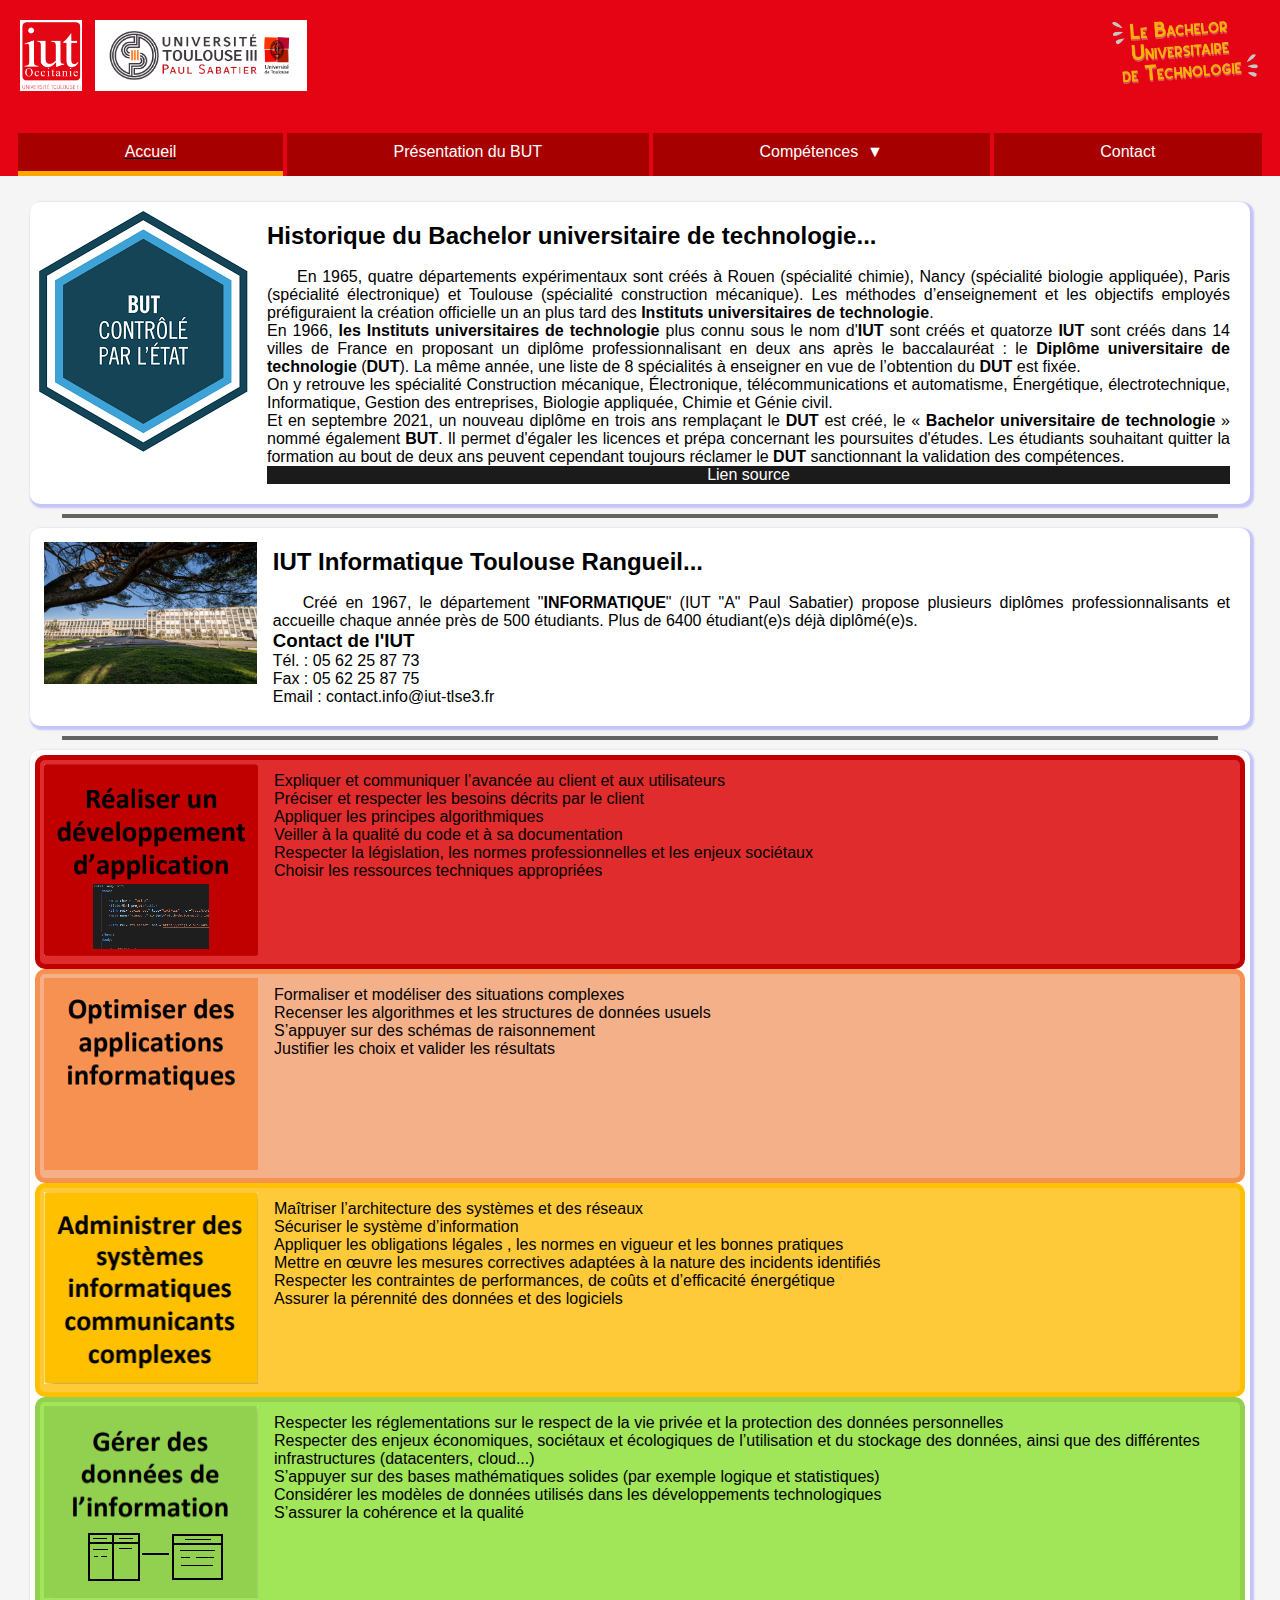
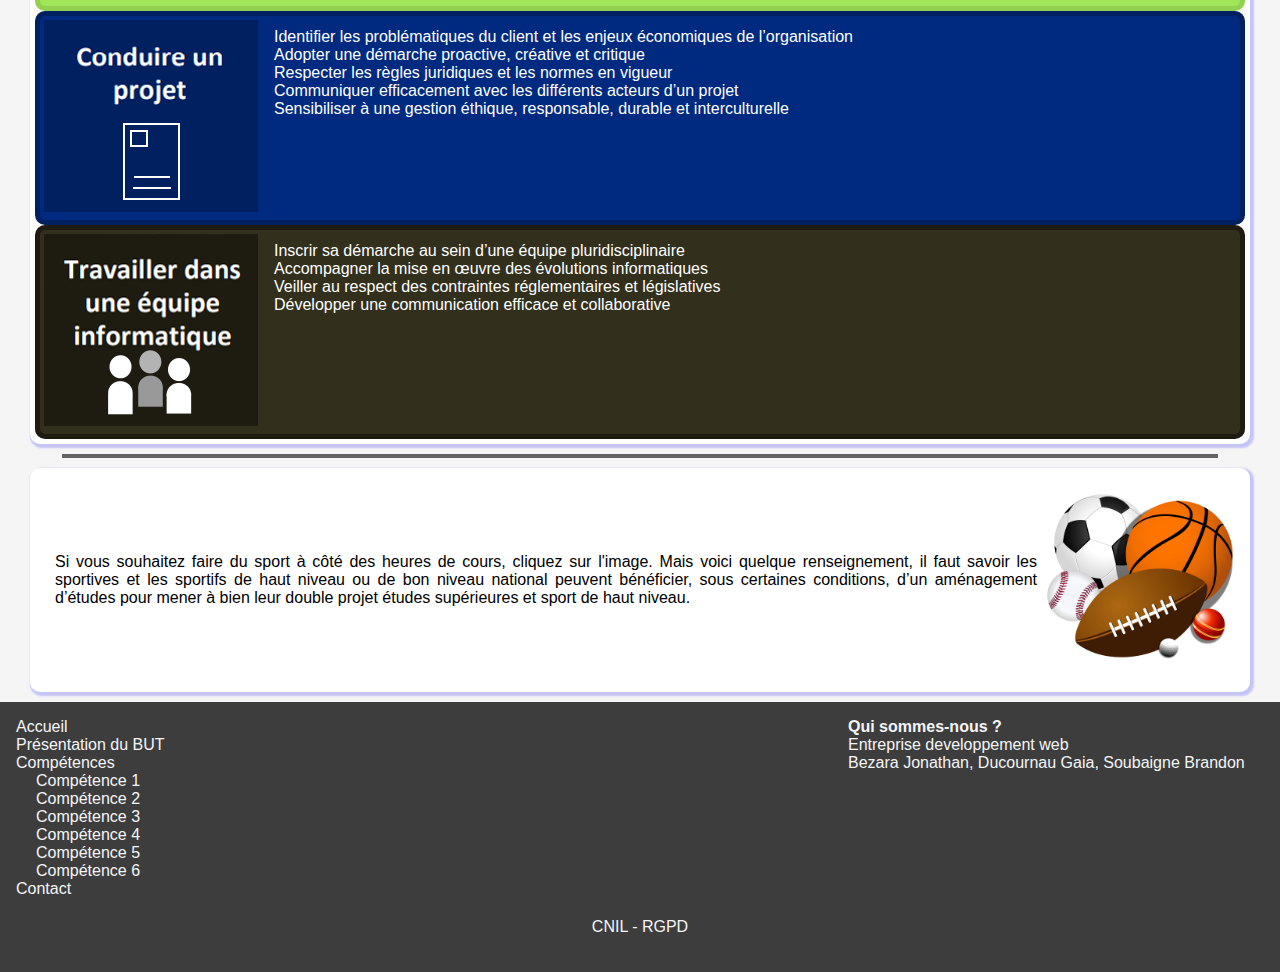
<file: index.html>
<!DOCTYPE html>
<html lang="fr">
	<head>

		<meta charset="utf-8">
		<title>Site du BUT - Page Accueil</title>
		<link rel="shortcut icon" type="image/png" href="images/Icon-BUT.png"/>
		<link rel="stylesheet" type="text/css" href="css/style-clair.css">
		<meta name="viewport" content="width=device-width, initial-scale=1.0">
		<meta name="description" content="Présentation du Bachelor universitaire de technologie, notamment le B.U.T Informatique de Toulouse Paul Sabatier" />

	</head>
	<body>

        <!-- HEADER -->
        <header>
                    
            <!-- Logos -->
            <div class="logos">
                
                <img src="images/logo_iut.png" alt="Logo de l'IUT de Toulouse" class="logo-iut">
                <img src="images/logo_paul_sabatier.jpeg" alt="Logo de l'Université Paul Sabatier" class="logo-ps">
                <a href="https://but.iut.fr"><img src="images/logo_but.png" alt="Logo du Bachelor Universitaire de Technologie" class="logo-but"></a>

            </div>

            <!-- navigation -->
            <nav> 

                <!-- navigation burger -->

                <input class="menu-btn" type="checkbox" id="menu-btn" />
                <label class="menu-icon" for="menu-btn" tabindex="1"><span class="navicon"></span></label>

                <ul class="menu">
                    <li class="select"><a href="index.html">Accueil</a></li>
                    <li><a href="html/presentation_but.html">Présentation du BUT</a></li>
                    <li class="deroulant">
                        <a href="#">Compétences &nbsp;</a>
                        <ul class="sous-menu">
                            <li><a href="html/competence1.html">Compétence 1</a></li>
                            <li><a href="html/competence2.html">Compétence 2</a></li>
                            <li><a href="html/competence3.html">Compétence 3</a></li>
                            <li><a href="html/competence4.html">Compétence 4</a></li>
                            <li><a href="html/competence5.html">Compétence 5</a></li>
                            <li><a href="html/competence6.html">Compétence 6</a></li>
                        </ul>
                    </li>

                    <li><a href="html/contact.html">Contact</a></li>
                </ul>
            </nav>

        </header>

		<main>
			<article>
				<h1 class="cache">Accueil</h1>
				<!--Historique du BUT-->
				<section class="img-droite-accueil">
					<a class="zoom" href="https://fr.wikipedia.org/wiki/Bachelor_universitaire_de_technologie"> <img src="images/but.png" alt="logo BUT controlé par l'état"> </a>
					<div class="text-accueil">
						<h2>Historique du <strong>Bachelor universitaire de technologie</strong>...</h2>
						<br>
						<p> En 1965, quatre départements expérimentaux sont créés à Rouen (spécialité chimie), Nancy (spécialité biologie appliquée), Paris (spécialité électronique) et Toulouse (spécialité construction mécanique). Les méthodes d’enseignement et les objectifs employés préfiguraient la création officielle un an plus tard des <strong>Instituts universitaires de technologie</strong>.
							<br/>
							En 1966, <strong>les Instituts universitaires de technologie</strong> plus connu sous le nom d'<strong>IUT</strong> sont créés et quatorze <strong>IUT</strong> sont créés dans 14 villes de France en proposant un diplôme professionnalisant en deux ans après le baccalauréat : le <strong>Diplôme universitaire de technologie</strong> (<strong>DUT</strong>). La même année, une liste de 8 spécialités à enseigner en vue de l’obtention du <strong>DUT</strong> est fixée.
							<br/>
							On y retrouve les spécialité Construction mécanique, Électronique, télécommunications et automatisme, Énergétique, électrotechnique, Informatique, Gestion des entreprises, Biologie appliquée, Chimie et Génie civil.
							<br/>
							Et en septembre 2021, un nouveau diplôme en trois ans remplaçant le <strong>DUT</strong> est créé, le « <strong>Bachelor universitaire de technologie</strong> » nommé également <strong>BUT</strong>. Il permet d'égaler les licences et prépa concernant les poursuites d'études. Les étudiants souhaitant quitter la formation au bout de deux ans peuvent cependant toujours réclamer le <strong>DUT</strong> sanctionnant la validation des compétences.</p>
							<a class="source" href="https://fr.wikipedia.org/wiki/Bachelor_universitaire_de_technologie">Lien source</a>
					</div>
				</section> 

				<hr> <!--décorateur-->
			
				<!--IUT Informatique Toulouse Rangueil-->
				<section class="img-droite-accueil"> 
						<a class="lien-iut-info zoom" href="https://iut-informatique.univ-tlse3.fr/presentation-434481.kjsp?RH=1339518859989&RF=1339518896931"><img class="photo-iut-info"  src="images/photo-iut.png" alt="photo du batiment IUT Informatique de l'Université Toulouse 3"> </a>
						<div class="text-accueil">
							<h2>IUT Informatique Toulouse Rangueil...</h2>
							<br> 
							<p>Créé en 1967, le département "<strong>INFORMATIQUE</strong>" (IUT "A" Paul Sabatier) propose plusieurs diplômes professionnalisants et accueille chaque année près de 500 étudiants. Plus de 6400 étudiant(e)s déjà diplômé(e)s.</p>
							<h3>Contact de l'IUT</h3>
							<ul>
								<li> Tél. : 05 62 25 87 73 </li>
								<li> Fax : 05 62 25 87 75 </li>
								<li> Email : contact.info@iut-tlse3.fr</li>
							</ul>
						</div>
				</section> 
				<hr> <!--décorateur-->
			
				<!--Liste des compétences-->
				<section >
					<h2 class="cache">Liste des compétences du Bachelor universitaire de technologie Informatique</h2>
					<div class="C1">
						<a href="html/competence1.html"><img class="img-competence" src="images/C1.png" alt="Compétence 1 : Réaliser un developpement d'application"></a>
						<h3 class="cache">Compétences Fondamentales</h3>
						<ul>
							<li>Expliquer et communiquer l’avancée au client et aux utilisateurs</li>
							<li>Préciser et respecter les besoins décrits par le client</li>
							<li>Appliquer les principes algorithmiques</li>
							<li>Veiller à la qualité du code et à sa documentation</li>
							<li>Respecter la législation, les normes professionnelles et les enjeux sociétaux</li>
							<li>Choisir les ressources techniques appropriées</li>
						</ul>
					</div>
					<div class="C2">
						<a href="html/competence2.html"><img class="img-competence" src="images/C2.png" alt="Compétence 2 : Optimiser des applications informatiques"></a>
						<h3 class="cache">Compétences Fondamentales</h3>
						<ul>
							<li>Formaliser et modéliser des situations complexes</li>
							<li>Recenser les algorithmes et les structures de données usuels</li>
							<li>S’appuyer sur des schémas de raisonnement</li>
							<li>Justifier les choix et valider les résultats</li>
						</ul>
					</div>
					<div class="C3">
						<a href="html/competence3.html"><img class="img-competence" src="images/C3.png" alt="Compétence 3 : Administrer des systèmes informatiques communicants complexe"></a>
						<h3 class="cache">Compétences Fondamentales</h3>
						<ul>
							<li>Maîtriser l’architecture des systèmes et des réseaux</li>
							<li>Sécuriser le système d’information</li>
							<li>Appliquer les obligations légales , les normes en vigueur et les bonnes pratiques</li>
							<li>Mettre en œuvre les mesures correctives adaptées à la nature des incidents identifiés</li>
							<li>Respecter les contraintes de performances, de coûts et d’efficacité énergétique</li>
							<li>Assurer la pérennité des données et des logiciels</li>
						</ul>
					</div>
					<div class="C4">
						<a href="html/competence4.html"><img class="img-competence" src="images/C4.png" alt="Compétence 4 : Gérer des données de l'information"></a>
						<h3 class="cache">Compétences Fondamentales</h3>
						<ul>
							<li>Respecter les réglementations sur le respect de la vie privée et la protection des données personnelles</li>
							<li>Respecter des enjeux économiques, sociétaux et écologiques de l’utilisation et du stockage des données,
								ainsi que des différentes infrastructures (datacenters, cloud...)</li>
							<li>S’appuyer sur des bases mathématiques solides (par exemple logique et statistiques)</li>
							<li>Considérer les modèles de données utilisés dans les développements technologiques</li>
							<li>S’assurer la cohérence et la qualité</li>
						</ul>
					</div>
					<div class="C5">
						<a href="html/competence5.html"><img class="img-competence" src="images/C5.png" alt="Compétence 5 : Conduire un projet"></a>
						<h3 class="cache">Compétences Fondamentales</h3>
						<ul>
							<li>Identifier les problématiques du client et les enjeux économiques de l’organisation</li>
							<li>Adopter une démarche proactive, créative et critique</li>
							<li>Respecter les règles juridiques et les normes en vigueur</li>
							<li>Communiquer efficacement avec les différents acteurs d’un projet</li>
							<li>Sensibiliser à une gestion éthique, responsable, durable et interculturelle</li>
						</ul>
					</div>
					<div class="C6">
						<a href="html/competence6.html"><img class="img-competence" src="images/C6.png" alt="Compétence 6 : Travailler dans une équipe informatique"></a>
						<h3 class="cache">Compétences Fondamentales</h3>
						<ul>
							<li>Inscrir sa démarche au sein d’une équipe pluridisciplinaire</li>
							<li>Accompagner la mise en œuvre des évolutions informatiques</li>
							<li>Veiller au respect des contraintes réglementaires et législatives</li>
							<li>Développer une communication efficace et collaborative </li>
						</ul>
					</div>   
				</section>

				<hr> <!--décorateur-->
			
				<!-- Vie étudiante : -->
				<section class="img-gauche-accueil">
					<h2 class="cache">Le sport à l'IUT</h2>
					<div>
						<div class="img-sport zoom"><a href="https://iut.univ-tlse3.fr/sport"> <img src="images/vie.png" class="img-vie" alt="Ballons de sports représentant le sport à IUT"> </a></div>
						<p>Si vous souhaitez faire du sport à côté des heures de cours, cliquez sur l'image. Mais voici quelque renseignement, il faut savoir les sportives et les sportifs de haut niveau ou de bon niveau national peuvent bénéficier, sous certaines conditions, d’un aménagement d’études pour mener à bien leur double projet études supérieures et sport de haut niveau. </p>
					</div>
				</section>
			</article>
		</main>

		<!-- FOOTER -->
		<footer class="d-flex">
			
			<div class="element">
				<ul>
					<li><a href="index.html">Accueil</a></li>
					<li><a href="html/presentation_but.html">Présentation du BUT</a></li>
					<li>
						<a href="#">Compétences</a>
						
						<ul class="underlist">
							<li><a href="html/competence1.html">Compétence 1</a></li>
							<li><a href="html/competence2.html">Compétence 2</a></li>
							<li><a href="html/competence3.html">Compétence 3</a></li>
							<li><a href="html/competence4.html">Compétence 4</a></li>
							<li><a href="html/competence5.html">Compétence 5</a></li>
							<li><a href="html/competence6.html">Compétence 6</a></li>
						</ul>
					</li>
					<li><a href="html/contact.html">Contact</a></li>
				</ul>
			</div>

			<div class="element link">
				<a href="https://www.cnil.fr/fr/reglement-europeen-protection-donnees">CNIL - RGPD</a>
			</div>

			<div class="element">
				<h2>Qui sommes-nous ?</h2>
				<p>
					Entreprise developpement web
					<br>
					Bezara Jonathan, Ducournau Gaia, Soubaigne Brandon
				</p>
			</div>

		</footer>

	</body>
</html>
</file>
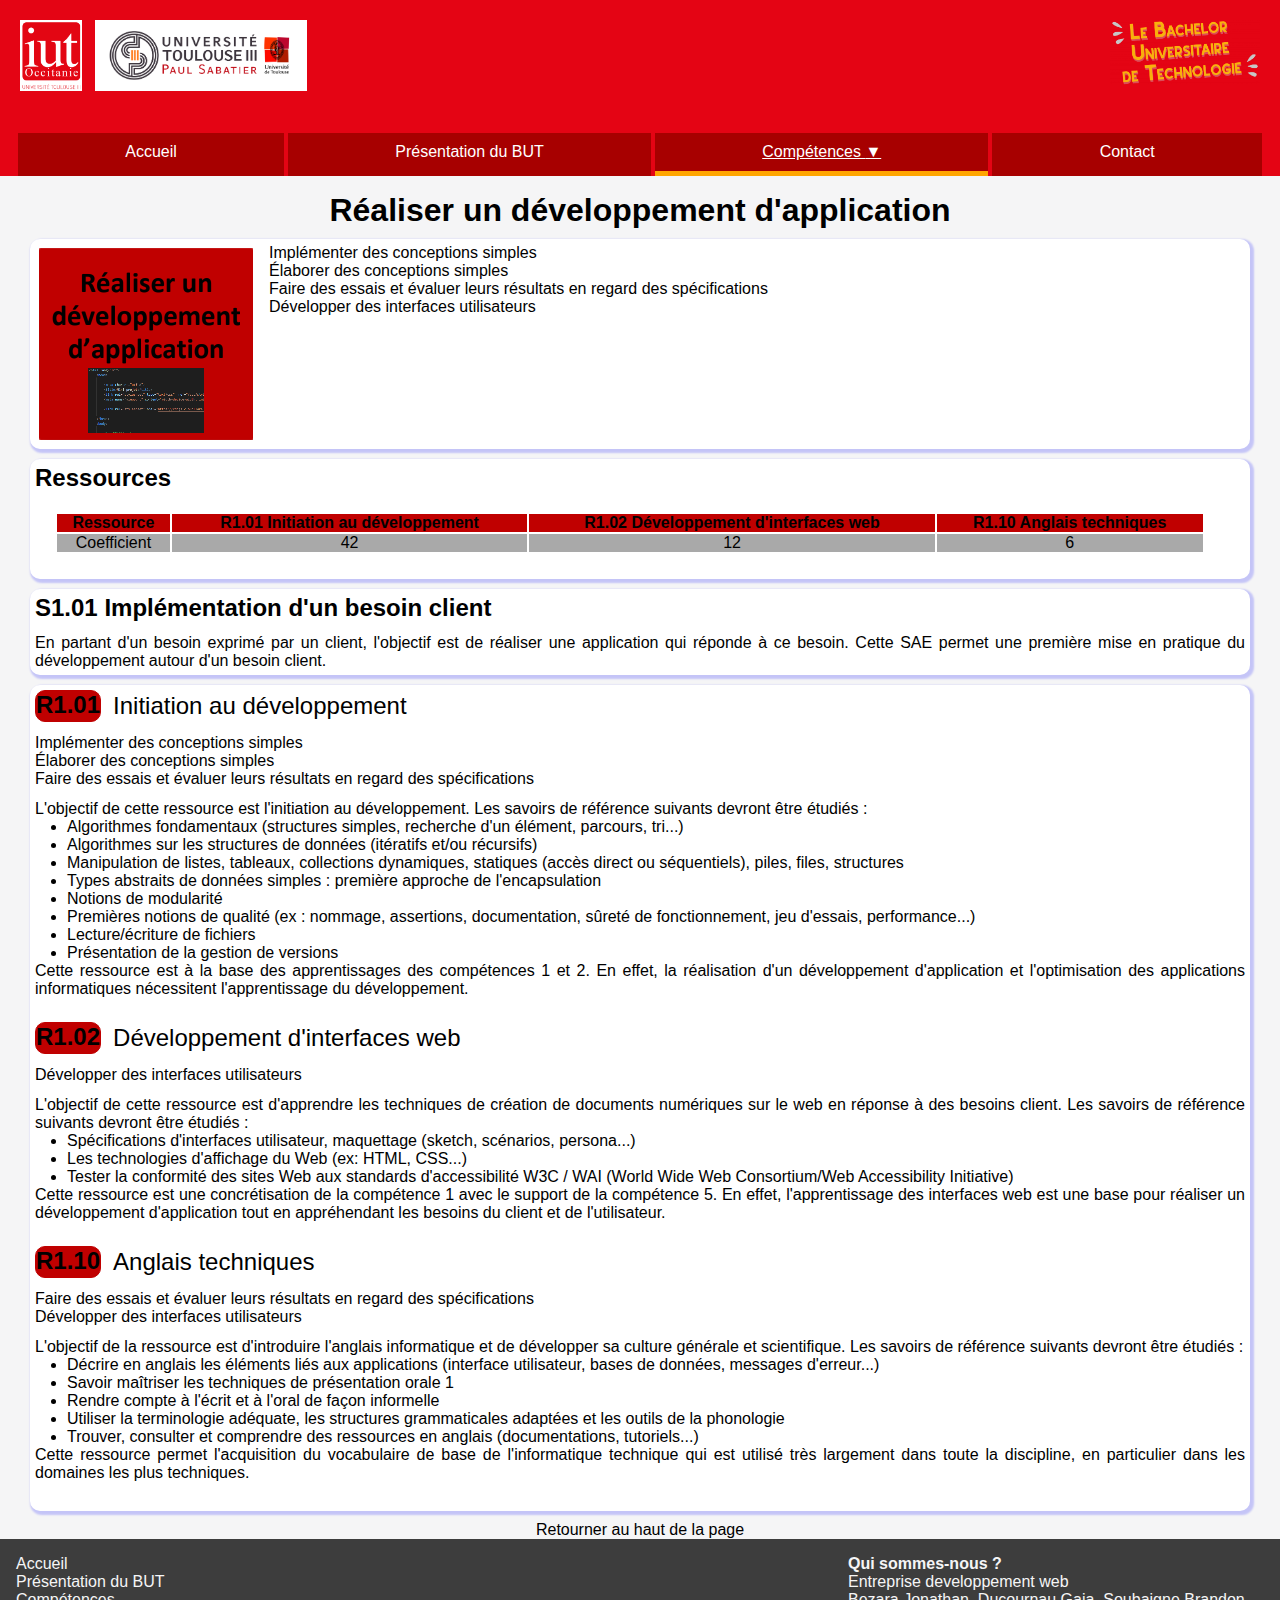
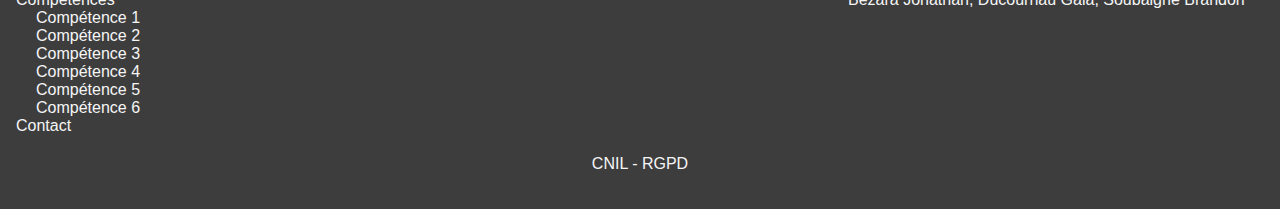
<file: html/competence1.html>
<!DOCTYPE html>
<html lang="fr">
    <head>

        <meta charset="utf-8">
        <title> Site du BUT - Page Compétence 1</title>
        <link rel="shortcut icon" type="image/png" href="../images/Icon-BUT.png"/>
        <meta name="viewport" content="width=device-width, initial-scale=1.0">
        <link rel="stylesheet" href="../css/style-clair.css">

    </head>

    <body>

        <!-- HEADER -->
        <header>
            
            <!-- Logos -->
            <div class="logos">
                
                <img src="../images/logo_iut.png" alt="Logo de l'IUT de Toulouse" class="logo-iut">
                <img src="../images/logo_paul_sabatier.jpeg" alt="Logo de l'Université Paul Sabatier" class="logo-ps">
                <a href="https://but.iut.fr"><img src="../images/logo_but.png" alt="Logo du Bachelor Universitaire de Technologie" class="logo-but"></a>

            </div>

            <!-- navigation -->
            <nav> 

                <!-- navigation burger -->

                <input class="menu-btn" type="checkbox" id="menu-btn" />
                <label class="menu-icon" for="menu-btn"><span class="navicon"></span></label>

                <ul class="menu">
                    <li><a href="../index.html">Accueil</a></li>
                    <li><a href="presentation_but.html">Présentation du BUT</a></li>
                        
                    <li class="deroulant">
                        <a class="select" href="#">Compétences <i class="fas fa-caret-down"></i></a>
                        <ul class="sous-menu">
                            <li><a class="select-comp" href="competence1.html">Compétence 1</a></li>
                            <li><a href="competence2.html">Compétence 2</a></li>
							<li><a href="competence3.html">Compétence 3</a></li>
                            <li><a href="competence4.html">Compétence 4</a></li>
                            <li><a href="competence5.html">Compétence 5</a></li>
                            <li><a href="competence6.html">Compétence 6</a></li>
                        </ul>
                    </li>

                    <li><a href="contact.html">Contact</a></li>
                </ul>
            </nav>

        </header>

        <main id="main-C1">
            <h1>Réaliser un développement d'application</h1>

            <!-- PREMIER BLOC -->
            <section class="comp section d-flex">
                <h2 class="cache">Apprentissage critique du niveau 1 de la compétence 1</h2>
                <img src="../images/C1.png" alt="Compétence 1 : Réaliser un developpement d'application">
                <div class="comp intro">
                    <ul>
                        <li>Implémenter des conceptions simples</li>
                        <li>Élaborer des conceptions simples</li>
                        <li>Faire des essais et évaluer leurs résultats en regard des spécifications</li>
                        <li>Développer des interfaces utilisateurs</li>
                    </ul>
                </div>
            </section>

            <!-- SECOND BLOC -->
            <section class="comp section">
                <h2>Ressources</h2>
                <table class="comp resources-table r1 comp1">
                    <thead>
                        <tr>
                            <th>Ressource</th>
                            <th>R1.01 Initiation au développement</th>
                            <th>R1.02 Développement d'interfaces web</th>
                            <th>R1.10 Anglais techniques</th>
                        </tr>
                    </thead>
                    <tbody>
                        <tr>
                            <td>Coefficient</td>
                            <td>42</td>
                            <td>12</td>
                            <td>6</td>
                        </tr>
                    </tbody>
                </table>
            </section>

            <!-- TROISIÈME BLOC -->
            <section class="comp section sae">
                <h2>S1.01 Implémentation d'un besoin client</h2>
                <p>En partant d'un besoin exprimé par un client, l'objectif est de réaliser une application qui réponde à ce besoin. Cette SAE permet une première mise en pratique du développement autour d'un besoin client.</p>
            </section>

            <!-- QUATRIÈME BLOC ET LE RESTE -->
            <section class="comp section">
                <div class="comp resource">
                    <div class="d-flex">
                        <h2 class="code-C1">R1.01</h2>
                        <h3 class="name">Initiation au développement</h3>
                    </div>
                    <div class="skills">
                        <p>Implémenter des conceptions simples</p>
                        <p>Élaborer des conceptions simples</p>
                        <p>Faire des essais et évaluer leurs résultats en regard des spécifications</p>
                    </div>
                    <div>
                        <p>L'objectif de cette ressource est l'initiation au développement. Les savoirs de référence suivants devront être étudiés :</p>
                        <ul>
                            <li>Algorithmes fondamentaux (structures simples, recherche d'un élément, parcours, tri...)</li>
                            <li>Algorithmes sur les structures de données (itératifs et/ou récursifs)</li>
                            <li>Manipulation de listes, tableaux, collections dynamiques, statiques (accès direct ou
                                séquentiels), piles, files, structures</li>
                            <li>Types abstraits de données simples : première approche de l'encapsulation</li>
                            <li>Notions de modularité</li>
                            <li>Premières notions de qualité (ex : nommage, assertions, documentation, sûreté de
                                fonctionnement, jeu d'essais, performance...)</li>
                            <li>Lecture/écriture de fichiers</li>
                            <li>Présentation de la gestion de versions</li>
                        </ul>
                        <p>Cette ressource est à la base des apprentissages des compétences 1 et 2. En effet, la réalisation d'un développement d'application et l'optimisation des applications informatiques nécessitent l'apprentissage du développement.</p>
                    </div>
                </div>

                <div class="comp resource">
                    <div class="comp d-flex">
                        <h2 class="code-C1">R1.02</h2>
                        <h3 class="name">Développement d'interfaces web</h3>
                    </div>
                    <div class="skills">
                        <p>Développer des interfaces utilisateurs</p>
                    </div>
                    <div>
                        <p>L'objectif de cette ressource est d'apprendre les techniques de création de documents numériques sur le web en réponse à des besoins client. Les savoirs de référence suivants devront être étudiés :</p>
                        <ul>
                            <li>Spécifications d'interfaces utilisateur, maquettage (sketch, scénarios, persona...)</li>
                            <li>Les technologies d'affichage du Web (ex: HTML, CSS...)</li>
                            <li>Tester la conformité des sites Web aux standards d'accessibilité W3C / WAI (World Wide Web Consortium/Web Accessibility Initiative)</li>
                        </ul>
                        <p>Cette ressource est une concrétisation de la compétence 1 avec le support de la compétence 5. En effet, l'apprentissage des interfaces web est une base pour réaliser un développement d'application tout en appréhendant les besoins du client et de l'utilisateur.</p>
                    </div>
                </div>

                <div class="comp resource">
                    <div class="comp d-flex">
                        <h2 class="code-C1">R1.10</h2>
                        <h3 class="name">Anglais techniques</h3>
                    </div>
                    <div class="skills">
                        <p>Faire des essais et évaluer leurs résultats en regard des spécifications</p>
                        <p>Développer des interfaces utilisateurs</p>
                    </div>
                    <div>
                        <p>L'objectif de la ressource est d'introduire l'anglais informatique et de développer sa culture générale et scientifique. Les savoirs de référence suivants devront être étudiés :</p>
                        <ul>
                            <li>Décrire en anglais les éléments liés aux applications (interface utilisateur, bases de données, messages d'erreur...)</li>
                            <li>Savoir maîtriser les techniques de présentation orale 1</li>
                            <li>Rendre compte à l'écrit et à l'oral de façon informelle</li>
                            <li>Utiliser la terminologie adéquate, les structures grammaticales adaptées et les outils de la phonologie</li>
                            <li>Trouver, consulter et comprendre des ressources en anglais (documentations, tutoriels...)</li>
                        </ul>
                        <p>Cette ressource permet l'acquisition du vocabulaire de base de l'informatique technique qui est utilisé très largement dans toute la discipline, en particulier dans les domaines les plus techniques.</p>
                    </div>
                </div>
            </section>

            <!-- RETOUR HAUT DE PAGE -->
            <a class="goto-anchor" href="#main-C1">Retourner au haut de la page</a>
        </main>

		<!-- FOOTER -->
		<footer class="d-flex">
			
			<div class="element">
				<ul>
					<li><a href="index.html">Accueil</a></li>
					<li><a href="html/presentation_but.html">Présentation du BUT</a></li>
					<li>
						<a href="#">Compétences</a>
						
						<ul class="underlist">
							<li><a href="html/competence1.html">Compétence 1</a></li>
							<li><a href="html/competence2.html">Compétence 2</a></li>
							<li><a href="html/competence3.html">Compétence 3</a></li>
							<li><a href="html/competence4.html">Compétence 4</a></li>
							<li><a href="html/competence5.html">Compétence 5</a></li>
							<li><a href="html/competence6.html">Compétence 6</a></li>
						</ul>
					</li>
					<li><a href="html/contact.html">Contact</a></li>
				</ul>
			</div>

			<div class="element link">
				<a href="https://www.cnil.fr/fr/reglement-europeen-protection-donnees">CNIL - RGPD</a>
			</div>

			<div class="element">
				<h2>Qui sommes-nous ?</h2>
				<p>
					Entreprise developpement web
					<br>
					Bezara Jonathan, Ducournau Gaia, Soubaigne Brandon
				</p>
			</div>

		</footer>
    </body>

</html>
</file>
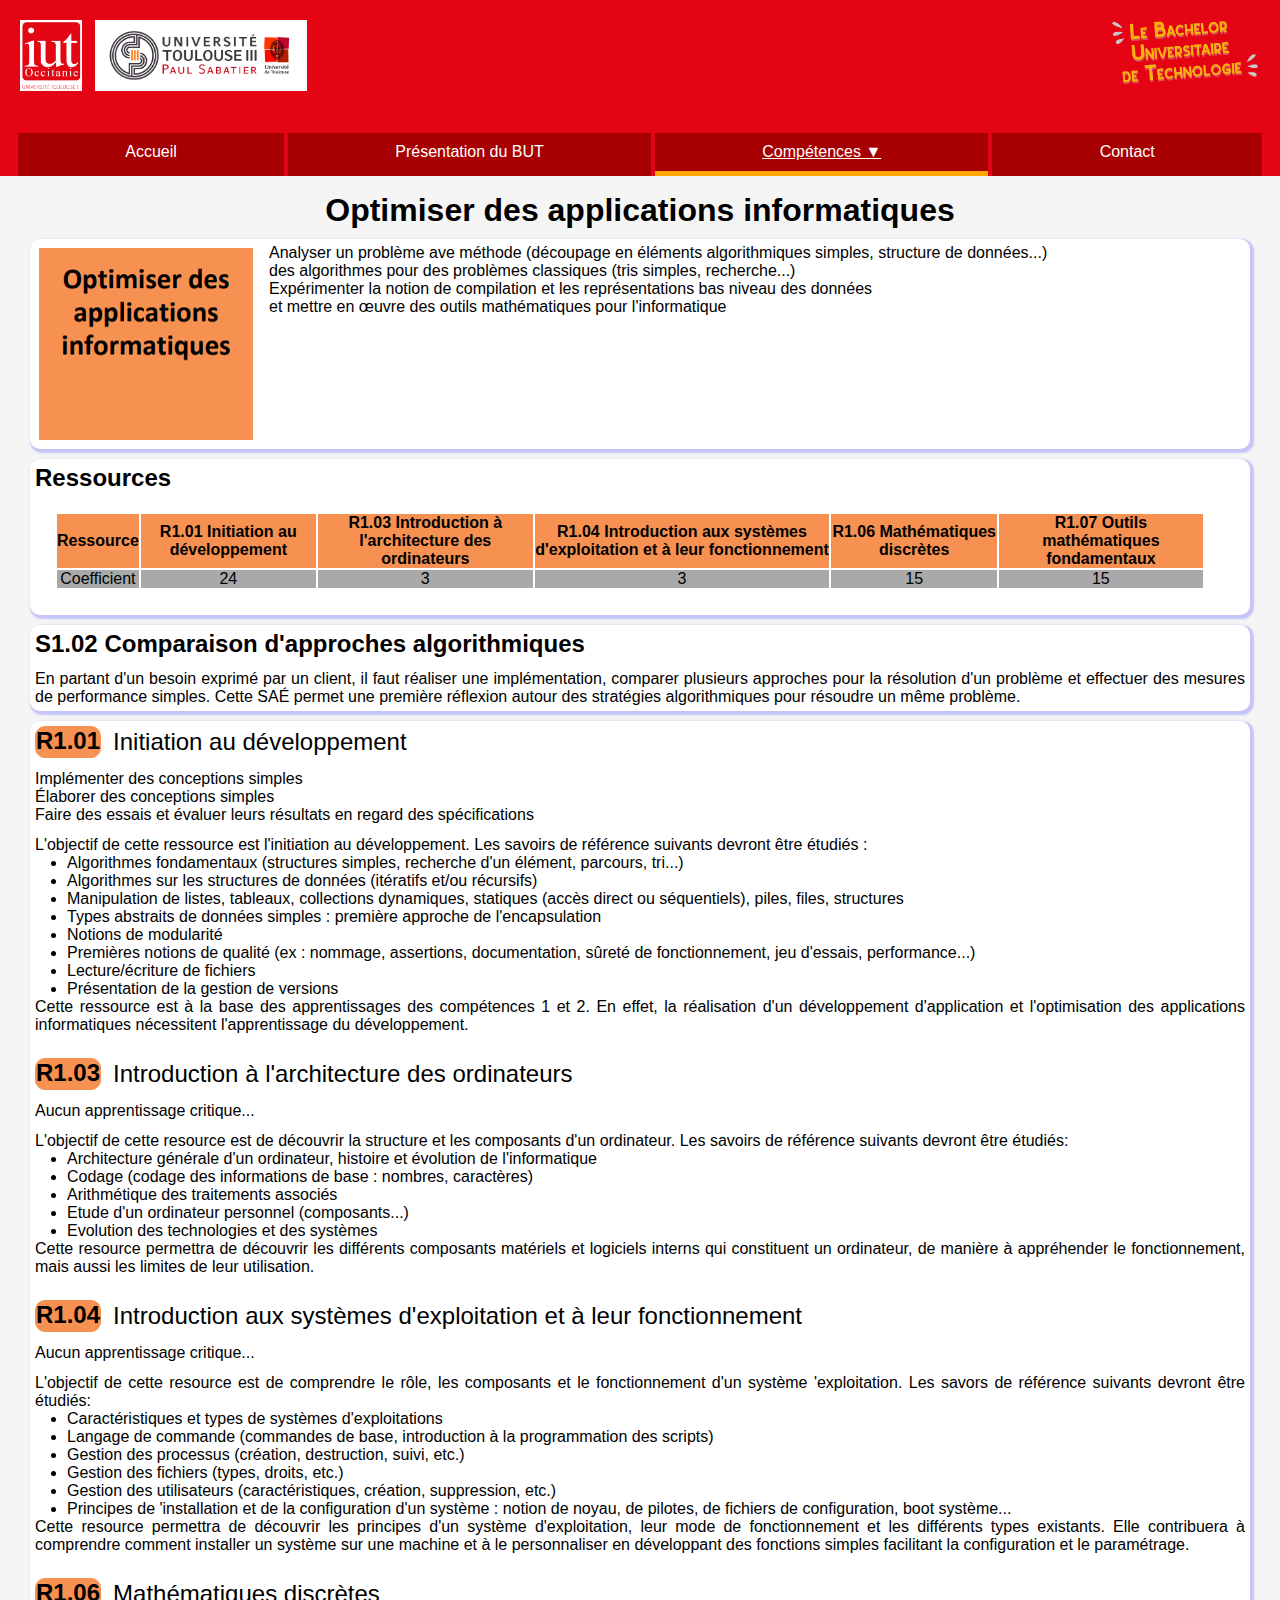
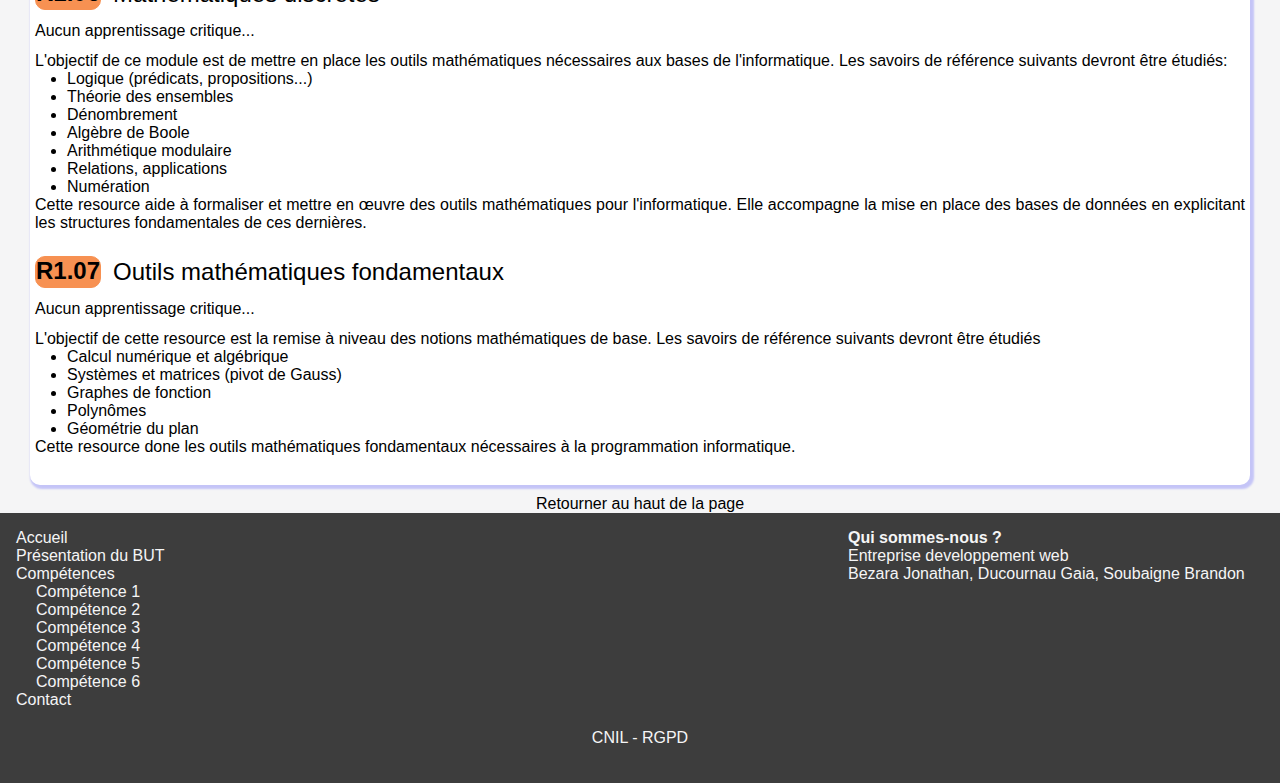
<file: html/competence2.html>
<!DOCTYPE html>
<html lang="fr">
    <head>

        <meta charset="utf-8">
        <title> Site du BUT - Page Compétence 2</title>
        <link rel="shortcut icon" type="image/png" href="../images/Icon-BUT.png"/>
        <meta name="viewport" content="width=device-width, initial-scale=1.0">
        <link rel="stylesheet" href="../css/style-clair.css">

    </head>

    <body>

        <!-- HEADER -->
        <header>
            
            <!-- Logos -->
            <div class="logos">
                
                <img src="../images/logo_iut.png" alt="Logo de l'IUT de Toulouse" class="logo-iut">
                <img src="../images/logo_paul_sabatier.jpeg" alt="Logo de l'Université Paul Sabatier" class="logo-ps">
                <a href="https://but.iut.fr"><img src="../images/logo_but.png" alt="Logo du Bachelor Universitaire de Technologie" class="logo-but"></a>

            </div>

            <!-- navigation -->
            <nav> 

                <!-- navigation burger -->

                <input class="menu-btn" type="checkbox" id="menu-btn" />
                <label class="menu-icon" for="menu-btn"><span class="navicon"></span></label>

                <ul class="menu">
                    <li><a href="../index.html">Accueil</a></li>
                    <li><a href="presentation_but.html">Présentation du BUT</a></li>
                        
                    <li class="deroulant">
                        <a class="select" href="#">Compétences <i class="fas fa-caret-down"></i></a>
                        <ul class="sous-menu">
                            <li><a href="competence1.html">Compétence 1</a></li>
                            <li><a class="select-comp" href="competence2.html">Compétence 2</a></li>
							<li><a href="competence3.html">Compétence 3</a></li>
                            <li><a href="competence4.html">Compétence 4</a></li>
                            <li><a href="competence5.html">Compétence 5</a></li>
                            <li><a href="competence6.html">Compétence 6</a></li>
                        </ul>
                    </li>

                    <li><a href="contact.html">Contact</a></li>
                </ul>
            </nav>

        </header>

        <main id="main-c2">
            <h1>Optimiser des applications informatiques</h1>

            <!-- PREMIER BLOC -->
            <section class="comp section d-flex">
                <h2 class="cache">Apprentissage critique du niveau 1 de la compétence 2</h2>
                <img src="../images/C2.png" alt="Compétence 2 : Optimiser des applications informatiques">
                <div class="comp intro">
                    <ul>
                        <li>Analyser un problème ave méthode (découpage en éléments algorithmiques simples, structure de données...)</li>
                        <li>des algorithmes pour des problèmes classiques (tris simples, recherche...)</li>
                        <li>Expérimenter la notion de compilation et les représentations bas niveau des données</li>
                        <li>et mettre en œuvre des outils mathématiques pour l'informatique</li>
                    </ul>
                </div>
            </section>

            <!-- SECOND BLOC -->
            <section class="comp section">
                <h2>Ressources</h2>
                <table class="comp resources-table r1 comp2">
                    <thead>
                        <tr>
                            <th>Ressource</th>
                            <th>R1.01 Initiation au développement</th>
                            <th>R1.03 Introduction à l'architecture des ordinateurs</th>
                            <th>R1.04 Introduction aux systèmes d'exploitation et à leur fonctionnement</th>
                            <th>R1.06 Mathématiques discrètes</th>
                            <th>R1.07 Outils mathématiques fondamentaux</th>
                        </tr>
                    </thead>
                    <tbody>
                        <tr>
                            <td>Coefficient</td>
                            <td>24</td>
                            <td>3</td>
                            <td>3</td>
                            <td>15</td>
                            <td>15</td>
                        </tr>
                    </tbody>
                </table>
            </section>

            <!-- TROISIÈME BLOC -->
            <section class="comp section sae">
                <h2>S1.02 Comparaison d'approches algorithmiques</h2>
                <p>En partant d'un besoin exprimé par un client, il faut réaliser une implémentation, comparer plusieurs approches pour la résolution d'un problème et effectuer des mesures de performance simples. Cette SAÉ permet une première réflexion autour des stratégies algorithmiques pour résoudre un même problème.</p>
            </section>

            <!-- QUATRIÈME BLOC ET LE RESTE -->
            <section class="comp section">
                <div class="comp resource">
                    <div class="d-flex">
                        <h2 class="code-C2">R1.01</h2>
                        <h3 class="name">Initiation au développement</h3>
                    </div>
                    <div class="skills">
                        <p>Implémenter des conceptions simples</p>
                        <p>Élaborer des conceptions simples</p>
                        <p>Faire des essais et évaluer leurs résultats en regard des spécifications</p>
                    </div>
                    <div>
                        <p>L'objectif de cette ressource est l'initiation au développement. Les savoirs de référence suivants devront être étudiés :</p>
                        <ul>
                            <li>Algorithmes fondamentaux (structures simples, recherche d'un élément, parcours, tri...)</li>
                            <li>Algorithmes sur les structures de données (itératifs et/ou récursifs)</li>
                            <li>Manipulation de listes, tableaux, collections dynamiques, statiques (accès direct ou
                                séquentiels), piles, files, structures</li>
                            <li>Types abstraits de données simples : première approche de l'encapsulation</li>
                            <li>Notions de modularité</li>
                            <li>Premières notions de qualité (ex : nommage, assertions, documentation, sûreté de
                                fonctionnement, jeu d'essais, performance...)</li>
                            <li>Lecture/écriture de fichiers</li>
                            <li>Présentation de la gestion de versions</li>
                        </ul>
                        <p>Cette ressource est à la base des apprentissages des compétences 1 et 2. En effet, la réalisation d'un développement d'application et l'optimisation des applications informatiques nécessitent l'apprentissage du développement.</p>
                    </div>
                </div>

                <div class="comp resource">
                    <div class="d-flex">
                        <h2 class="code-C2">R1.03</h2>
                        <h3 class="name">Introduction à l'architecture des ordinateurs</h3>
                    </div>
                    <div class="skills">
                        <p>Aucun apprentissage critique...</p>
                    </div>
                    <div>
                        <p>L'objectif de cette resource est de découvrir la structure et les composants d'un ordinateur. Les savoirs de référence suivants devront être étudiés:</p>
                        <ul>
                            <li>Architecture générale d'un ordinateur, histoire et évolution de l'informatique</li>
                            <li>Codage (codage des informations de base : nombres, caractères)</li>
                            <li>Arithmétique des traitements associés</li>
                            <li>Etude d'un ordinateur personnel (composants...)</li>
                            <li>Evolution des technologies et des systèmes</li>
                        </ul>
                        <p>Cette resource permettra de découvrir les différents composants matériels et logiciels interns qui constituent un ordinateur, de manière à appréhender le fonctionnement, mais aussi les limites de leur utilisation.</p>
                    </div>
                </div>

                <div class="comp resource">
                    <div class="d-flex">
                        <h2 class="code-C2">R1.04</h2>
                        <h3 class="name">Introduction aux systèmes d'exploitation et à leur fonctionnement</h3>
                    </div>
                    <div class="skills">
                        <p>Aucun apprentissage critique...</p>
                    </div>
                    <div>
                        <p>L'objectif de cette resource est de comprendre le rôle, les composants et le fonctionnement d'un système 'exploitation. Les savors de référence suivants devront être étudiés:</p>
                        <ul>
                            <li>Caractéristiques et types de systèmes d'exploitations</li>
                            <li>Langage de commande (commandes de base, introduction à la programmation des scripts)</li>
                            <li>Gestion des processus (création, destruction, suivi, etc.)</li>
                            <li>Gestion des fichiers (types, droits, etc.)</li>
                            <li>Gestion des utilisateurs (caractéristiques, création, suppression, etc.)</li>
                            <li>Principes de 'installation et de la configuration d'un système : notion de noyau, de pilotes, de fichiers de configuration, boot système...</li>
                        </ul>
                        <p>Cette resource permettra de découvrir les principes d'un système d'exploitation, leur mode de fonctionnement et les différents types existants. Elle contribuera à comprendre comment installer un système sur une machine et à le personnaliser en développant des fonctions simples facilitant la configuration et le paramétrage.</p>
                    </div>
                </div>

                <div class="comp resource">
                    <div class="d-flex">
                        <h2 class="code-C2">R1.06</h2>
                        <h3 class="name">Mathématiques discrètes</h3>
                    </div>
                    <div class="skills">
                        <p>Aucun apprentissage critique...</p>
                    </div>
                    <div>
                        <p>L'objectif de ce module est de mettre en place les outils mathématiques nécessaires aux bases de l'informatique. Les savoirs de référence suivants devront être étudiés:</p>
                        <ul>
                            <li>Logique (prédicats, propositions...)</li>
                            <li>Théorie des ensembles</li>
                            <li>Dénombrement</li>
                            <li>Algèbre de Boole</li>
                            <li>Arithmétique modulaire</li>
                            <li>Relations, applications</li>
                            <li>Numération</li>
                        </ul>
                        <p>Cette resource aide à formaliser et mettre en œuvre des outils mathématiques pour l'informatique. Elle accompagne la mise en place des bases de données en explicitant les structures fondamentales de ces dernières.</p>
                    </div>
                </div>

                <div class="comp resource">
                    <div class="d-flex">
                        <h2 class="code-C2">R1.07</h2>
                        <h3 class="name">Outils mathématiques fondamentaux</h3>
                    </div>
                    <div class="skills">
                        <p>Aucun apprentissage critique...</p>
                    </div>
                    <div>
                        <p>L'objectif de cette resource est la remise à niveau des notions mathématiques de base. Les savoirs de référence suivants devront être étudiés</p>
                        <ul>
                            <li>Calcul numérique et algébrique</li>
                            <li>Systèmes et matrices (pivot de Gauss)</li>
                            <li>Graphes de fonction</li>
                            <li>Polynômes</li>
                            <li>Géométrie du plan</li>
                        </ul>
                        <p>Cette resource done les outils mathématiques fondamentaux nécessaires à la programmation informatique.</p>
                    </div>
                </div>
            </section>

            <!-- RETOUR HAUT DE PAGE -->
            <a class="goto-anchor" href="#main-C2">Retourner au haut de la page</a>
        </main>

        <!-- FOOTER -->
        <footer class="d-flex">
                    
            <div class="element">
                <ul>
                    <li><a href="../index.html">Accueil</a></li>
                    <li><a href="presentation_but.html">Présentation du BUT</a></li>
                    <li>
                        <a href="#">Compétences</a>
                        
                        <ul class="underlist">
                            <li><a href="competence1.html">Compétence 1</a></li>
                            <li><a href="competence2.html">Compétence 2</a></li>
                            <li><a href="competence3.html">Compétence 3</a></li>
                            <li><a href="competence4.html">Compétence 4</a></li>
                            <li><a href="competence5.html">Compétence 5</a></li>
                            <li><a href="competence6.html">Compétence 6</a></li>
                        </ul>
                    </li>
                    <li><a href="contact.html">Contact</a></li>
                </ul>
            </div>

            <div class="element link">
                <a href="https://www.cnil.fr/fr/reglement-europeen-protection-donnees">CNIL - RGPD</a>
            </div>

            <div class="element">
                <h2>Qui sommes-nous ?</h2>
                <p>
					Entreprise developpement web
					<br>
					Bezara Jonathan, Ducournau Gaia, Soubaigne Brandon
				</p>
            </div>

        </footer>
    </body>

</html>
</file>
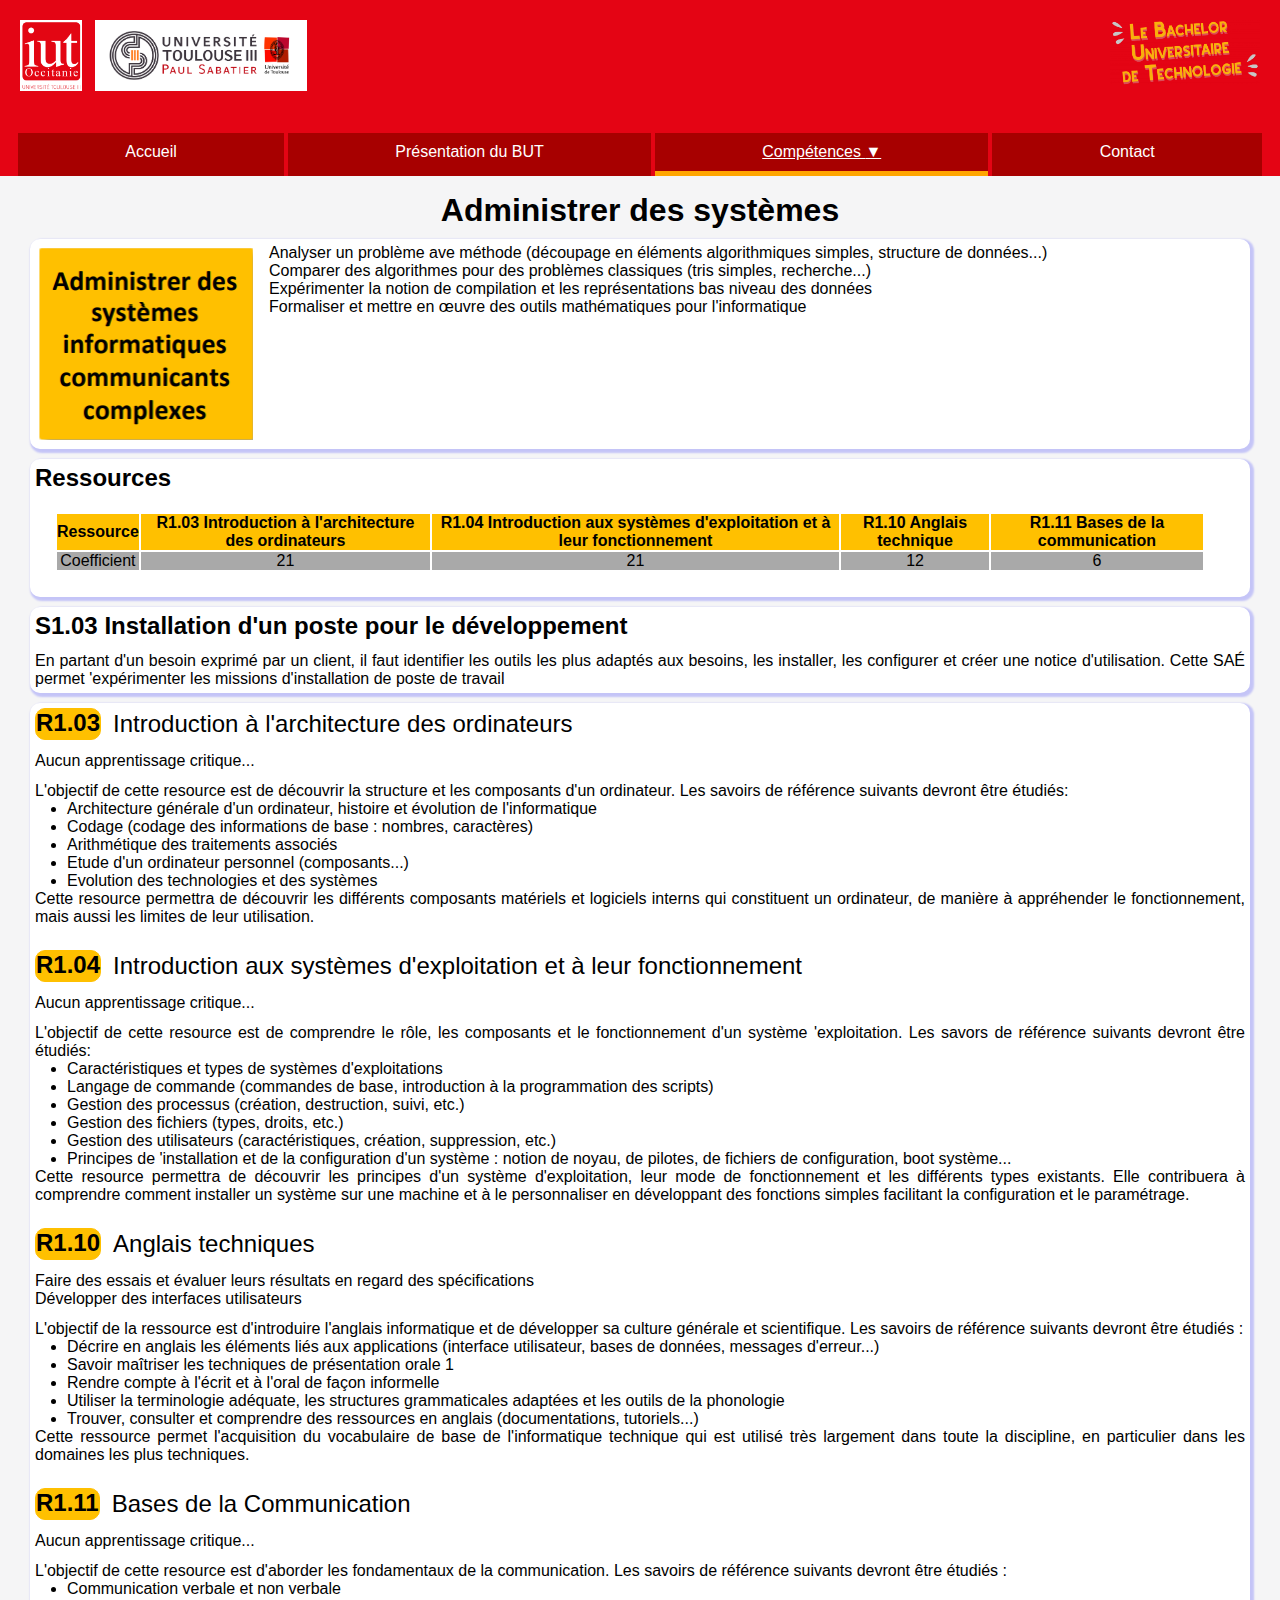
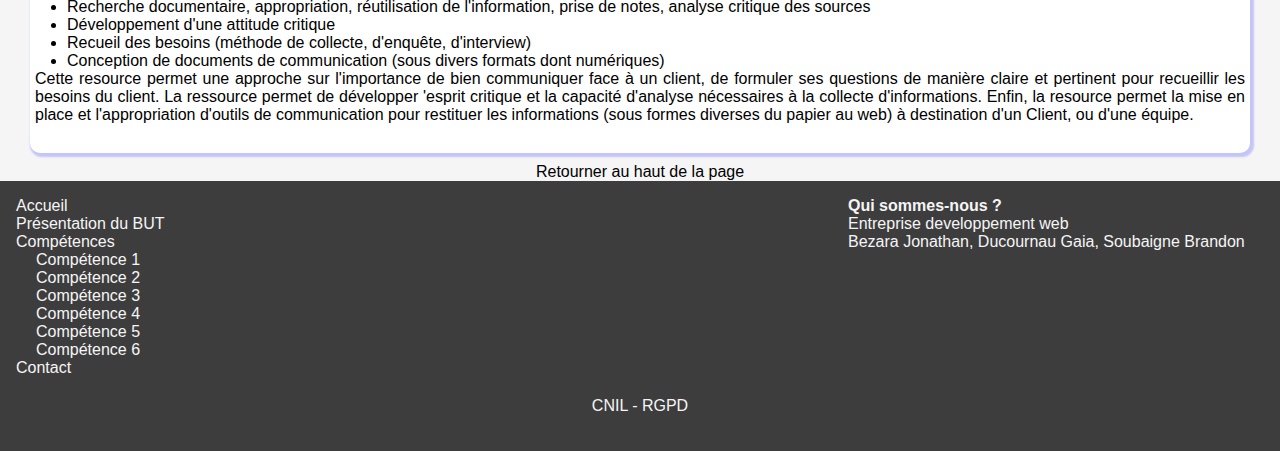
<file: html/competence3.html>
<!DOCTYPE html>
<html lang="fr">
	<head>
		<meta charset="utf-8">
		<link href="../css/style-clair.css" rel="stylesheet">
        <link rel="shortcut icon" type="image/png" href="../images/Icon-BUT.png"/>
        <meta name="viewport" content="width=device-width, initial-scale=1.0">
		<title> Site du BUT - Page Compétence 5 </title>
    </head>

    <body>
        <!-- HEADER -->
        <header>
            
            <!-- Logos -->
            <div class="logos">
                
                <img src="../images/logo_iut.png" alt="Logo de l'IUT de Toulouse" class="logo-iut">
                <img src="../images/logo_paul_sabatier.jpeg" alt="Logo de l'Université Paul Sabatier" class="logo-ps">
                <a href="https://but.iut.fr"><img src="../images/logo_but.png" alt="Logo du Bachelor Universitaire de Technologie" class="logo-but"></a>

            </div>

            <!-- navigation -->
            <nav> 

                <!-- navigation burger -->

                <input class="menu-btn" type="checkbox" id="menu-btn" />
                <label class="menu-icon" for="menu-btn"><span class="navicon"></span></label>

                <ul class="menu">
                    <li><a href="../index.html">Accueil</a></li>
                    <li><a href="presentation_but.html">Présentation du BUT</a></li>
                        
                    <li class="deroulant">
                        <a class="select" href="#">Compétences <i class="fas fa-caret-down"></i></a>
                        <ul class="sous-menu">
                            <li><a href="competence1.html">Compétence 1</a></li>
                            <li><a href="competence2.html">Compétence 2</a></li>
							<li><a class="select-comp" href="competence3.html">Compétence 3</a></li>
                            <li><a href="competence4.html">Compétence 4</a></li>
                            <li><a href="competence5.html">Compétence 5</a></li>
                            <li><a href="competence6.html">Compétence 6</a></li>
                        </ul>
                    </li>

                    <li><a href="contact.html">Contact</a></li>
                </ul>
            </nav>

        </header>
    
        <main id="main-c3">
            <h1>Administrer des systèmes</h1>

            <!-- PREMIER BLOC -->
            <section class="comp section d-flex">
                <h2 class="cache">Apprentissage critique du niveau 1 de la compétence 3</h2>
                <img src="../images/C3.png" alt="Compétence 3 : Administrer des systèmes informatiques communicants complexe">
                <div class="comp intro">
                    <ul>
                        <li>Analyser un problème ave méthode (découpage en éléments algorithmiques simples, structure de données...)</li>
                        <li>Comparer des algorithmes pour des problèmes classiques (tris simples, recherche...)</li>
                        <li>Expérimenter la notion de compilation et les représentations bas niveau des données</li>
                        <li>Formaliser et mettre en œuvre des outils mathématiques pour l'informatique</li>
                    </ul>
                </div>
            </section>

            <!-- SECOND BLOC -->
            <section class="comp section">
                <h2>Ressources</h2>
                <table class="comp resources-table r1 comp3">
                    <thead>
                        <tr>
                            <th>Ressource</th>
                            <th>R1.03 Introduction à l'architecture des ordinateurs</th>
                            <th>R1.04 Introduction aux systèmes d'exploitation et à leur fonctionnement</th>
                            <th>R1.10 Anglais technique</th>
                            <th>R1.11 Bases de la communication</th>
                        </tr>
                    </thead>
                    <tbody>
                        <tr>
                            <td>Coefficient</td>
                            <td>21</td>
                            <td>21</td>
                            <td>12</td>
                            <td>6</td>
                        </tr>
                    </tbody>
                </table>
            </section>

            <!-- TROISIÈME BLOC -->
            <section class="comp section sae">
                <h2>S1.03 Installation d'un poste pour le développement</h2>
                <p>En partant d'un besoin exprimé par un client, il faut identifier les outils les plus adaptés aux besoins, les installer, les configurer et créer une notice d'utilisation. Cette SAÉ permet 'expérimenter les missions d'installation de poste de travail</p>
            </section>

            <!-- QUATRIÈME BLOC ET LE RESTE -->
            <section class="comp section">

                <div class="comp resource">
                    <div class="d-flex">
                        <h2 class="code-C3">R1.03</h2>
                        <h3 class="name">Introduction à l'architecture des ordinateurs</h3>
                    </div>
                    <div class="skills">
                        <p>Aucun apprentissage critique...</p>
                    </div>
                    <div>
                        <p>L'objectif de cette resource est de découvrir la structure et les composants d'un ordinateur. Les savoirs de référence suivants devront être étudiés:</p>
                        <ul>
                            <li>Architecture générale d'un ordinateur, histoire et évolution de l'informatique</li>
                            <li>Codage (codage des informations de base : nombres, caractères)</li>
                            <li>Arithmétique des traitements associés</li>
                            <li>Etude d'un ordinateur personnel (composants...)</li>
                            <li>Evolution des technologies et des systèmes</li>
                        </ul>
                        <p>Cette resource permettra de découvrir les différents composants matériels et logiciels interns qui constituent un ordinateur, de manière à appréhender le fonctionnement, mais aussi les limites de leur utilisation.</p>
                    </div>
                </div>

                <div class="comp resource">
                    <div class="d-flex">
                        <h2 class="code-C3">R1.04</h2>
                        <h3 class="name">Introduction aux systèmes d'exploitation et à leur fonctionnement</h3>
                    </div>
                    <div class="skills">
                        <p>Aucun apprentissage critique...</p>
                    </div>
                    <div>
                        <p>L'objectif de cette resource est de comprendre le rôle, les composants et le fonctionnement d'un système 'exploitation. Les savors de référence suivants devront être étudiés:</p>
                        <ul>
                            <li>Caractéristiques et types de systèmes d'exploitations</li>
                            <li>Langage de commande (commandes de base, introduction à la programmation des scripts)</li>
                            <li>Gestion des processus (création, destruction, suivi, etc.)</li>
                            <li>Gestion des fichiers (types, droits, etc.)</li>
                            <li>Gestion des utilisateurs (caractéristiques, création, suppression, etc.)</li>
                            <li>Principes de 'installation et de la configuration d'un système : notion de noyau, de pilotes, de fichiers de configuration, boot système...</li>
                        </ul>
                        <p>Cette resource permettra de découvrir les principes d'un système d'exploitation, leur mode de fonctionnement et les différents types existants. Elle contribuera à comprendre comment installer un système sur une machine et à le personnaliser en développant des fonctions simples facilitant la configuration et le paramétrage.</p>
                    </div>
                </div>

                <div class="comp resource">
                    <div class="comp d-flex">
                        <h2 class="code-C3">R1.10</h2>
                        <h3 class="name">Anglais techniques</h3>
                    </div>
                    <div class="skills">
                        <p>Faire des essais et évaluer leurs résultats en regard des spécifications</p>
                        <p>Développer des interfaces utilisateurs</p>
                    </div>
                    <div>
                        <p>L'objectif de la ressource est d'introduire l'anglais informatique et de développer sa culture générale et scientifique. Les savoirs de référence suivants devront être étudiés :</p>
                        <ul>
                            <li>Décrire en anglais les éléments liés aux applications (interface utilisateur, bases de données, messages d'erreur...)</li>
                            <li>Savoir maîtriser les techniques de présentation orale 1</li>
                            <li>Rendre compte à l'écrit et à l'oral de façon informelle</li>
                            <li>Utiliser la terminologie adéquate, les structures grammaticales adaptées et les outils de la phonologie</li>
                            <li>Trouver, consulter et comprendre des ressources en anglais (documentations, tutoriels...)</li>
                        </ul>
                        <p>Cette ressource permet l'acquisition du vocabulaire de base de l'informatique technique qui est utilisé très largement dans toute la discipline, en particulier dans les domaines les plus techniques.</p>
                    </div>
                </div>

                <div class="comp resource">
                    <div class="comp d-flex">
                        <h2 class="code-C3">R1.11</h2>
                        <h3 class="name">Bases de la Communication</h3>
                    </div>
                    <div class="skills">
                        <p>Aucun apprentissage critique...</p>
                    </div>
                    <div>
                        <p>L'objectif de cette resource est d'aborder les fondamentaux de la communication. Les savoirs de référence suivants devront être étudiés :</p>
                        <ul>
                            <li>Communication verbale et non verbale</li>
                            <li>Recherche documentaire, appropriation, réutilisation de l'information, prise de notes, analyse critique des sources</li>
                            <li>Développement d'une attitude critique</li>
                            <li>Recueil des besoins (méthode de collecte, d'enquête, d'interview)</li>
                            <li>Conception de documents de communication (sous divers formats dont numériques)</li>
                        </ul>
                        <p>Cette resource permet une approche sur l'importance de bien communiquer face à un client, de formuler ses questions de manière claire et pertinent pour recueillir les besoins du client. La ressource permet de développer 'esprit critique et la capacité d'analyse nécessaires à la collecte d'informations. Enfin, la resource permet la mise en place et l'appropriation d'outils de communication pour restituer les informations (sous formes diverses du papier au web) à destination d'un Client, ou d'une équipe.</p>
                    </div>
                </div>
            </section>

            <!-- RETOUR HAUT DE PAGE -->
            <a class="goto-anchor" href="#main-C3">Retourner au haut de la page</a>
        </main>

        <!-- FOOTER -->
        <footer class="d-flex">
                    
            <div class="element">
                <ul>
                    <li><a href="../index.html">Accueil</a></li>
                    <li><a href="presentation_but.html">Présentation du BUT</a></li>
                    <li>
                        <a href="#">Compétences</a>
                        
                        <ul class="underlist">
                            <li><a href="competence1.html">Compétence 1</a></li>
                            <li><a href="competence2.html">Compétence 2</a></li>
                            <li><a href="competence3.html">Compétence 3</a></li>
                            <li><a href="competence4.html">Compétence 4</a></li>
                            <li><a href="competence5.html">Compétence 5</a></li>
                            <li><a href="competence6.html">Compétence 6</a></li>
                        </ul>
                    </li>
                    <li><a href="contact.html">Contact</a></li>
                </ul>
            </div>

            <div class="element link">
                <a href="https://www.cnil.fr/fr/reglement-europeen-protection-donnees">CNIL - RGPD</a>
            </div>

            <div class="element">
                <h2>Qui sommes-nous ?</h2>
                <p>
					Entreprise developpement web
					<br>
					Bezara Jonathan, Ducournau Gaia, Soubaigne Brandon
				</p>
            </div>

        </footer>
    </body>
</html>
</file>
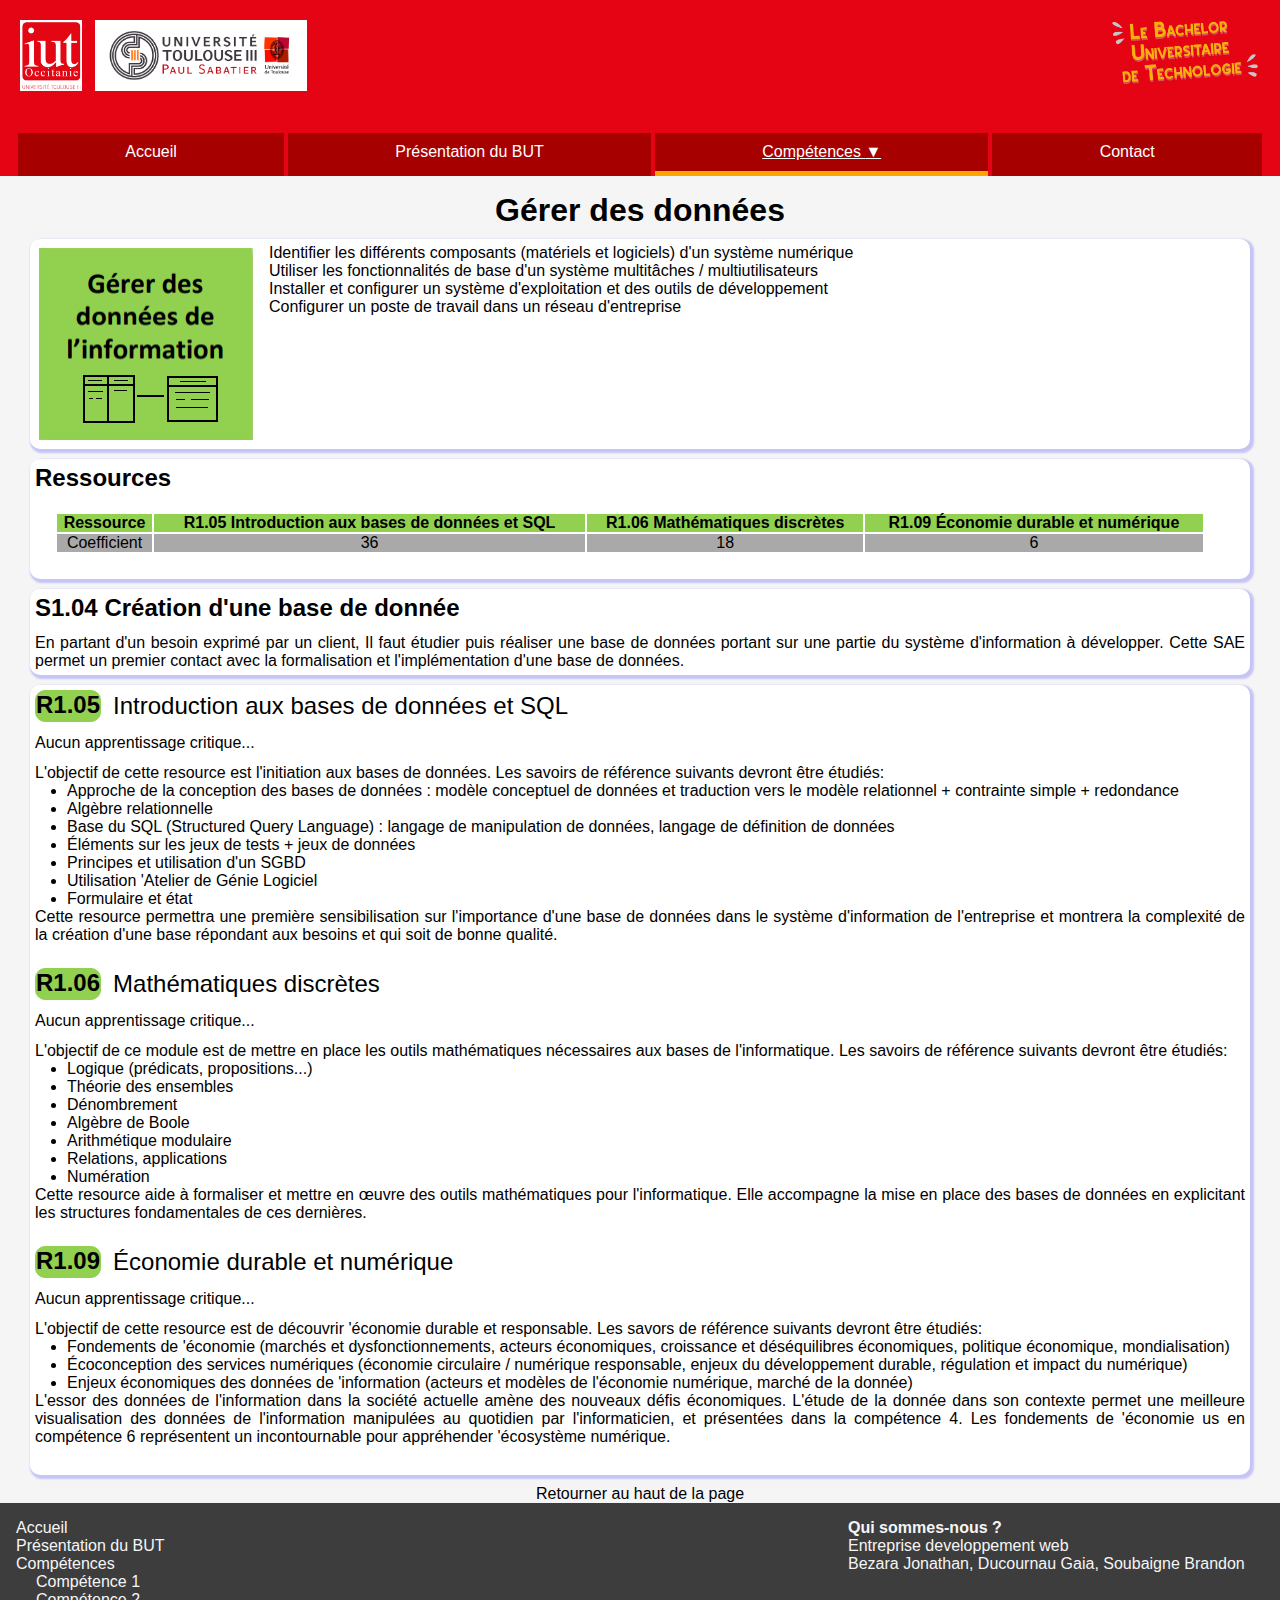
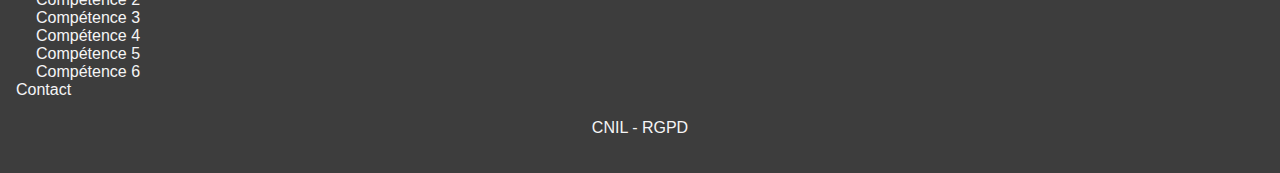
<file: html/competence4.html>
<!DOCTYPE html>
<html lang="fr">
	<head>
		<meta charset="utf-8">
		<link href="../css/style-clair.css" rel="stylesheet">
        <link rel="shortcut icon" type="image/png" href="../images/Icon-BUT.png"/>
        <meta name="viewport" content="width=device-width, initial-scale=1.0">
		<title> Site du BUT - Page Compétence 5 </title>
    </head>

    <body>
        <!-- HEADER -->
        <header>
            
            <!-- Logos -->
            <div class="logos">
                
                <img src="../images/logo_iut.png" alt="Logo de l'IUT de Toulouse" class="logo-iut">
                <img src="../images/logo_paul_sabatier.jpeg" alt="Logo de l'Université Paul Sabatier" class="logo-ps">
                <a href="https://but.iut.fr"><img src="../images/logo_but.png" alt="Logo du Bachelor Universitaire de Technologie" class="logo-but"></a>

            </div>

            <!-- navigation -->
            <nav> 

                <!-- navigation burger -->

                <input class="menu-btn" type="checkbox" id="menu-btn" />
                <label class="menu-icon" for="menu-btn"><span class="navicon"></span></label>

                <ul class="menu">
                    <li><a href="../index.html">Accueil</a></li>
                    <li><a href="presentation_but.html">Présentation du BUT</a></li>
                        
                    <li class="deroulant">
                        <a class="select" href="#">Compétences <i class="fas fa-caret-down"></i></a>
                        <ul class="sous-menu">
                            <li><a href="competence1.html">Compétence 1</a></li>
                            <li><a href="competence2.html">Compétence 2</a></li>
							<li><a href="competence3.html">Compétence 3</a></li>
                            <li><a class="select-comp" href="competence4.html">Compétence 4</a></li>
                            <li><a href="competence5.html">Compétence 5</a></li>
                            <li><a href="competence6.html">Compétence 6</a></li>
                        </ul>
                    </li>

                    <li><a href="contact.html">Contact</a></li>
                </ul>
            </nav>

        </header>
        
        <main id="main-c4">
            <h1>Gérer des données</h1>

            <!-- PREMIER BLOC -->
            <section class="comp section d-flex">
                <h2 class="cache">Apprentissage critique du niveau 1 de la compétence 4</h2>
                <img src="../images/C4.png" alt="Compétence 4 : Gérer des données de l'information">
                <div class="comp intro">
                    <ul>
                        <li>Identifier les différents composants (matériels et logiciels) d'un système numérique</li>
                        <li>Utiliser les fonctionnalités de base d'un système multitâches / multiutilisateurs</li>
                        <li>Installer et configurer un système d'exploitation et des outils de développement</li>
                        <li>Configurer un poste de travail dans un réseau d'entreprise</li>
                    </ul>
                </div>
            </section>

            <!-- SECOND BLOC -->
            <section class="comp section">
                <h2>Ressources</h2>
                <table class="comp resources-table r1 comp4">
                    <thead>
                        <tr>
                            <th>Ressource</th>
                            <th>R1.05 Introduction aux bases de données et SQL</th>
                            <th>R1.06 Mathématiques discrètes</th>
                            <th>R1.09 Économie durable et numérique</th>
                        </tr>
                    </thead>
                    <tbody>
                        <tr>
                            <td>Coefficient</td>
                            <td>36</td>
                            <td>18</td>
                            <td>6</td>
                        </tr>
                    </tbody>
                </table>
            </section>

            <!-- TROISIÈME BLOC -->
            <section class="comp section sae">
                <h2>S1.04 Création d'une base de donnée</h2>
                <p>En partant d'un besoin exprimé par un client, Il faut étudier puis réaliser une base de données portant sur une partie du système d'information à développer. Cette SAE permet un premier contact avec la formalisation et l'implémentation d'une base de données.</p>
            </section>

            <!-- QUATRIÈME BLOC ET LE RESTE -->
            <section class="comp section">

                <div class="comp resource">
                    <div class="d-flex">
                        <h2 class="code-C4">R1.05</h2>
                        <h3 class="name">Introduction aux bases de données et SQL</h3>
                    </div>
                    <div class="skills">
                        <p>Aucun apprentissage critique...</p>
                    </div>
                    <div>
                        <p>L'objectif de cette resource est l'initiation aux bases de données. Les savoirs de référence suivants devront être étudiés:</p>
                        <ul>
                            <li>Approche de la conception des bases de données : modèle conceptuel de données et traduction vers le modèle relationnel + contrainte simple + redondance</li>
                            <li>Algèbre relationnelle</li>
                            <li>Base du SQL (Structured Query Language) : langage de manipulation de données, langage de définition de données</li>
                            <li>Éléments sur les jeux de tests + jeux de données</li>
                            <li>Principes et utilisation d'un SGBD</li>
                            <li>Utilisation 'Atelier de Génie Logiciel</li>
                            <li>Formulaire et état</li>
                        </ul>
                        <p>Cette resource permettra une première sensibilisation sur l'importance d'une base de données dans le système d'information de l'entreprise et montrera la complexité de la création d'une base répondant aux besoins et qui soit de bonne qualité.</p>
                    </div>
                </div>

                <div class="comp resource">
                    <div class="d-flex">
                        <h2 class="code-C4">R1.06</h2>
                        <h3 class="name">Mathématiques discrètes</h3>
                    </div>
                    <div class="skills">
                        <p>Aucun apprentissage critique...</p>
                    </div>
                    <div>
                        <p>L'objectif de ce module est de mettre en place les outils mathématiques nécessaires aux bases de l'informatique. Les savoirs de référence suivants devront être étudiés:</p>
                        <ul>
                            <li>Logique (prédicats, propositions...)</li>
                            <li>Théorie des ensembles</li>
                            <li>Dénombrement</li>
                            <li>Algèbre de Boole</li>
                            <li>Arithmétique modulaire</li>
                            <li>Relations, applications</li>
                            <li>Numération</li>
                        </ul>
                        <p>Cette resource aide à formaliser et mettre en œuvre des outils mathématiques pour l'informatique. Elle accompagne la mise en place des bases de données en explicitant les structures fondamentales de ces dernières.</p>
                    </div>
                </div>

                <div class="comp resource">
                    <div class="comp d-flex">
                        <h2 class="code-C4">R1.09</h2>
                        <h3 class="name">Économie durable et numérique</h3>
                    </div>
                    <div class="skills">
                        <p>Aucun apprentissage critique...</p>
                    </div>
                    <div>
                        <p>L'objectif de cette resource est de découvrir 'économie durable et responsable. Les savors de référence suivants devront être étudiés:</p>
                        <ul>
                            <li>Fondements de 'économie (marchés et dysfonctionnements, acteurs économiques, croissance et déséquilibres économiques, politique économique, mondialisation)</li>
                            <li>Écoconception des services numériques (économie circulaire / numérique responsable, enjeux du développement durable, régulation et impact du numérique)</li>
                            <li>Enjeux économiques des données de 'information (acteurs et modèles de l'économie numérique, marché de la donnée)</li>
                        </ul>
                        <p>L'essor des données de l'information dans la société actuelle amène des nouveaux défis économiques. L'étude de la donnée dans son contexte permet une meilleure visualisation des données de l'information manipulées au quotidien par l'informaticien, et présentées dans la compétence 4. Les fondements de 'économie us en compétence 6 représentent un incontournable pour appréhender 'écosystème numérique.</p>
                    </div>
                </div>

            </section>

            <!-- RETOUR HAUT DE PAGE -->
            <a class="goto-anchor" href="#main-C4">Retourner au haut de la page</a>
        </main>

        <!-- FOOTER -->
        <footer class="d-flex">
                    
            <div class="element">
                <ul>
                    <li><a href="../index.html">Accueil</a></li>
                    <li><a href="presentation_but.html">Présentation du BUT</a></li>
                    <li>
                        <a href="#">Compétences</a>
                        
                        <ul class="underlist">
                            <li><a href="competence1.html">Compétence 1</a></li>
                            <li><a href="competence2.html">Compétence 2</a></li>
                            <li><a href="competence3.html">Compétence 3</a></li>
                            <li><a href="competence4.html">Compétence 4</a></li>
                            <li><a href="competence5.html">Compétence 5</a></li>
                            <li><a href="competence6.html">Compétence 6</a></li>
                        </ul>
                    </li>
                    <li><a href="contact.html">Contact</a></li>
                </ul>
            </div>

            <div class="element link">
                <a href="https://www.cnil.fr/fr/reglement-europeen-protection-donnees">CNIL - RGPD</a>
            </div>

            <div class="element">
                <h2>Qui sommes-nous ?</h2>
                <p>
					Entreprise developpement web
					<br>
					Bezara Jonathan, Ducournau Gaia, Soubaigne Brandon
				</p>
            </div>

        </footer>
    </body>
</html>
</file>
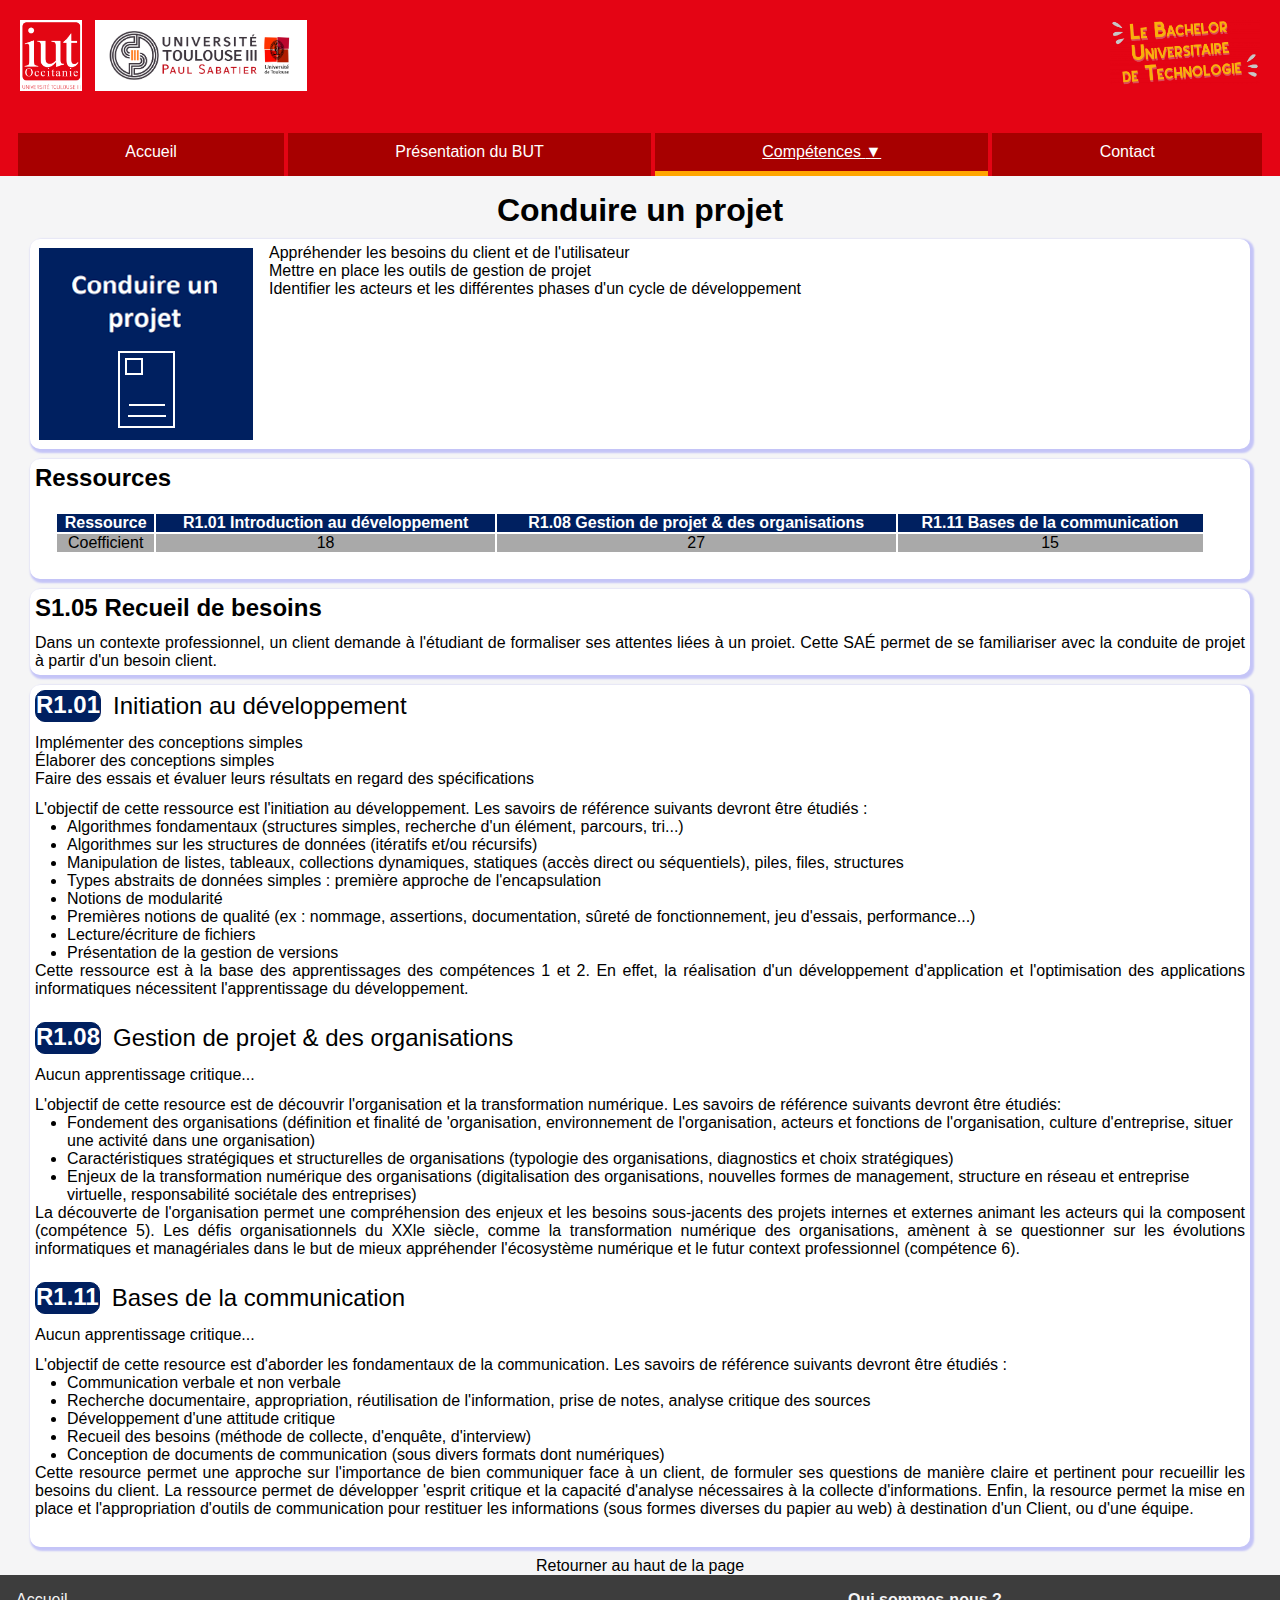
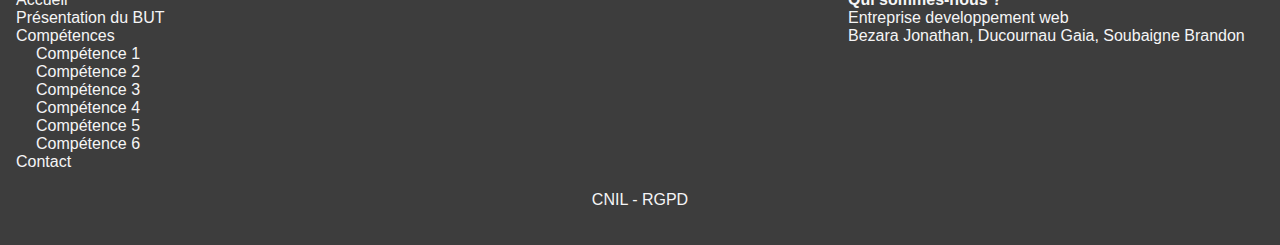
<file: html/competence5.html>
<!DOCTYPE html>
<html lang="fr">
	<head>
		<meta charset="utf-8">
		<link href="../css/style-clair.css" rel="stylesheet">
        <link rel="shortcut icon" type="image/png" href="../images/Icon-BUT.png"/>
        <meta name="viewport" content="width=device-width, initial-scale=1.0">
		<title> Site du BUT - Page Compétence 5 </title>
    </head>

    <body>
        <!-- HEADER -->
        <header>
            
            <!-- Logos -->
            <div class="logos">
                
                <img src="../images/logo_iut.png" alt="Logo de l'IUT de Toulouse" class="logo-iut">
                <img src="../images/logo_paul_sabatier.jpeg" alt="Logo de l'Université Paul Sabatier" class="logo-ps">
                <a href="https://but.iut.fr"><img src="../images/logo_but.png" alt="Logo du Bachelor Universitaire de Technologie" class="logo-but"></a>

            </div>

            <!-- navigation -->
            <nav> 

                <!-- navigation burger -->

                <input class="menu-btn" type="checkbox" id="menu-btn" />
                <label class="menu-icon" for="menu-btn"><span class="navicon"></span></label>

                <ul class="menu">
                    <li><a href="../index.html">Accueil</a></li>
                    <li><a href="presentation_but.html">Présentation du BUT</a></li>
                        
                    <li class="deroulant">
                        <a class="select" href="#">Compétences <i class="fas fa-caret-down"></i></a>
                        <ul class="sous-menu">
                            <li><a href="competence1.html">Compétence 1</a></li>
                            <li><a href="competence2.html">Compétence 2</a></li>
							<li><a href="competence3.html">Compétence 3</a></li>
                            <li><a href="competence4.html">Compétence 4</a></li>
                            <li><a class="select-comp" href="competence5.html">Compétence 5</a></li>
                            <li><a href="competence6.html">Compétence 6</a></li>
                        </ul>
                    </li>

                    <li><a href="contact.html">Contact</a></li>
                </ul>
            </nav>

        </header>
        
        <main id="main-c5">
            <h1>Conduire un projet</h1>

            <!-- PREMIER BLOC -->
            <section class="comp section d-flex">
                <h2 class="cache">Apprentissage critique du niveau 1 de la compétence 5</h2>
                <img src="../images/C5.png" alt="Compétence 5 : Conduire un projet">
                <div class="comp intro">
                    <ul>
                        <li>Appréhender les besoins du client et de l'utilisateur</li>
                        <li>Mettre en place les outils de gestion de projet</li>
                        <li>Identifier les acteurs et les différentes phases d'un cycle de développement</li>
                    </ul>
                </div>
            </section>

            <!-- SECOND BLOC -->
            <section class="comp section">
                <h2>Ressources</h2>
                <table class="comp resources-table r1 comp5">
                    <thead>
                        <tr>
                            <th class="white">Ressource</th>
                            <th class="white">R1.01 Introduction au développement</th>
                            <th class="white">R1.08 Gestion de projet & des organisations</th>
                            <th class="white">R1.11 Bases de la communication</th>
                        </tr>
                    </thead>
                    <tbody>
                        <tr>
                            <td>Coefficient</td>
                            <td>18</td>
                            <td>27</td>
                            <td>15</td>
                        </tr>
                    </tbody>
                </table>
            </section>

            <!-- TROISIÈME BLOC -->
            <section class="comp section sae">
                <h2>S1.05 Recueil de besoins</h2>
                <p>Dans un contexte professionnel, un client demande à l'étudiant de formaliser ses attentes liées à un proiet. Cette SAÉ permet de se familiariser avec la conduite de projet à partir d'un besoin client.</p>
            </section>

            <!-- QUATRIÈME BLOC ET LE RESTE -->
            <section class="comp section">

                <div class="comp resource">
                    <div class="d-flex">
                        <h2 class="code-C5">R1.01</h2>
                        <h3 class="name">Initiation au développement</h3>
                    </div>
                    <div class="skills">
                        <p>Implémenter des conceptions simples</p>
                        <p>Élaborer des conceptions simples</p>
                        <p>Faire des essais et évaluer leurs résultats en regard des spécifications</p>
                    </div>
                    <div>
                        <p>L'objectif de cette ressource est l'initiation au développement. Les savoirs de référence suivants devront être étudiés :</p>
                        <ul>
                            <li>Algorithmes fondamentaux (structures simples, recherche d'un élément, parcours, tri...)</li>
                            <li>Algorithmes sur les structures de données (itératifs et/ou récursifs)</li>
                            <li>Manipulation de listes, tableaux, collections dynamiques, statiques (accès direct ou
                                séquentiels), piles, files, structures</li>
                            <li>Types abstraits de données simples : première approche de l'encapsulation</li>
                            <li>Notions de modularité</li>
                            <li>Premières notions de qualité (ex : nommage, assertions, documentation, sûreté de
                                fonctionnement, jeu d'essais, performance...)</li>
                            <li>Lecture/écriture de fichiers</li>
                            <li>Présentation de la gestion de versions</li>
                        </ul>
                        <p>Cette ressource est à la base des apprentissages des compétences 1 et 2. En effet, la réalisation d'un développement d'application et l'optimisation des applications informatiques nécessitent l'apprentissage du développement.</p>
                    </div>
                </div>

                <div class="comp resource">
                    <div class="d-flex">
                        <h2 class="code-C5">R1.08</h2>
                        <h3 class="name">Gestion de projet & des organisations</h3>
                    </div>
                    <div class="skills">
                        <p>Aucun apprentissage critique...</p>
                    </div>
                    <div>
                        <p>L'objectif de cette resource est de découvrir l'organisation et la transformation numérique. Les savoirs de référence suivants devront être étudiés:</p>
                        <ul>
                            <li>Fondement des organisations (définition et finalité de 'organisation, environnement de l'organisation, acteurs et fonctions de l'organisation, culture d'entreprise, situer une activité dans une organisation)</li>
                            <li>Caractéristiques stratégiques et structurelles de organisations (typologie des organisations, diagnostics et choix stratégiques)</li>
                            <li>Enjeux de la transformation numérique des organisations (digitalisation des organisations, nouvelles formes de management, structure en réseau et entreprise virtuelle, responsabilité sociétale des entreprises)</li>
                        </ul>
                        <p>La découverte de l'organisation permet une compréhension des enjeux et les besoins sous-jacents des projets internes et externes animant les acteurs qui la composent (compétence 5). Les défis organisationnels du XXle siècle, comme la transformation numérique des organisations, amènent à se questionner sur les évolutions informatiques et managériales dans le but de mieux appréhender l'écosystème numérique et le futur context professionnel (compétence 6).</p>
                    </div>
                </div>

                <div class="comp resource">
                    <div class="comp d-flex">
                        <h2 class="code-C5">R1.11</h2>
                        <h3 class="name">Bases de la communication</h3>
                    </div>
                    <div class="skills">
                        <p>Aucun apprentissage critique...</p>
                    </div>
                    <div>
                        <p>L'objectif de cette resource est d'aborder les fondamentaux de la communication. Les savoirs de référence suivants devront être étudiés :</p>
                        <ul>
                            <li>Communication verbale et non verbale</li>
                            <li>Recherche documentaire, appropriation, réutilisation de l'information, prise de notes, analyse critique des sources</li>
                            <li>Développement d'une attitude critique</li>
                            <li>Recueil des besoins (méthode de collecte, d'enquête, d'interview)</li>
                            <li>Conception de documents de communication (sous divers formats dont numériques)</li>
                        </ul>
                        <p>Cette resource permet une approche sur l'importance de bien communiquer face à un client, de formuler ses questions de manière claire et pertinent pour recueillir les besoins du client. La ressource permet de développer 'esprit critique et la capacité d'analyse nécessaires à la collecte d'informations. Enfin, la resource permet la mise en place et l'appropriation d'outils de communication pour restituer les informations (sous formes diverses du papier au web) à destination d'un Client, ou d'une équipe.</p>
                    </div>
                </div>

            </section>

            <!-- RETOUR HAUT DE PAGE -->
            <a class="goto-anchor" href="#main-C5">Retourner au haut de la page</a>
        </main>

        <!-- FOOTER -->
        <footer class="d-flex">
                    
            <div class="element">
                <ul>
                    <li><a href="../index.html">Accueil</a></li>
                    <li><a href="presentation_but.html">Présentation du BUT</a></li>
                    <li>
                        <a href="#">Compétences</a>
                        
                        <ul class="underlist">
                            <li><a href="competence1.html">Compétence 1</a></li>
                            <li><a href="competence2.html">Compétence 2</a></li>
                            <li><a href="competence3.html">Compétence 3</a></li>
                            <li><a href="competence4.html">Compétence 4</a></li>
                            <li><a href="competence5.html">Compétence 5</a></li>
                            <li><a href="competence6.html">Compétence 6</a></li>
                        </ul>
                    </li>
                    <li><a href="contact.html">Contact</a></li>
                </ul>
            </div>

            <div class="element link">
                <a href="https://www.cnil.fr/fr/reglement-europeen-protection-donnees">CNIL - RGPD</a>
            </div>

            <div class="element">
                <h2>Qui sommes-nous ?</h2>
                <p>
					Entreprise developpement web
					<br>
					Bezara Jonathan, Ducournau Gaia, Soubaigne Brandon
				</p>
            </div>

        </footer>
    </body>
</html>
</file>
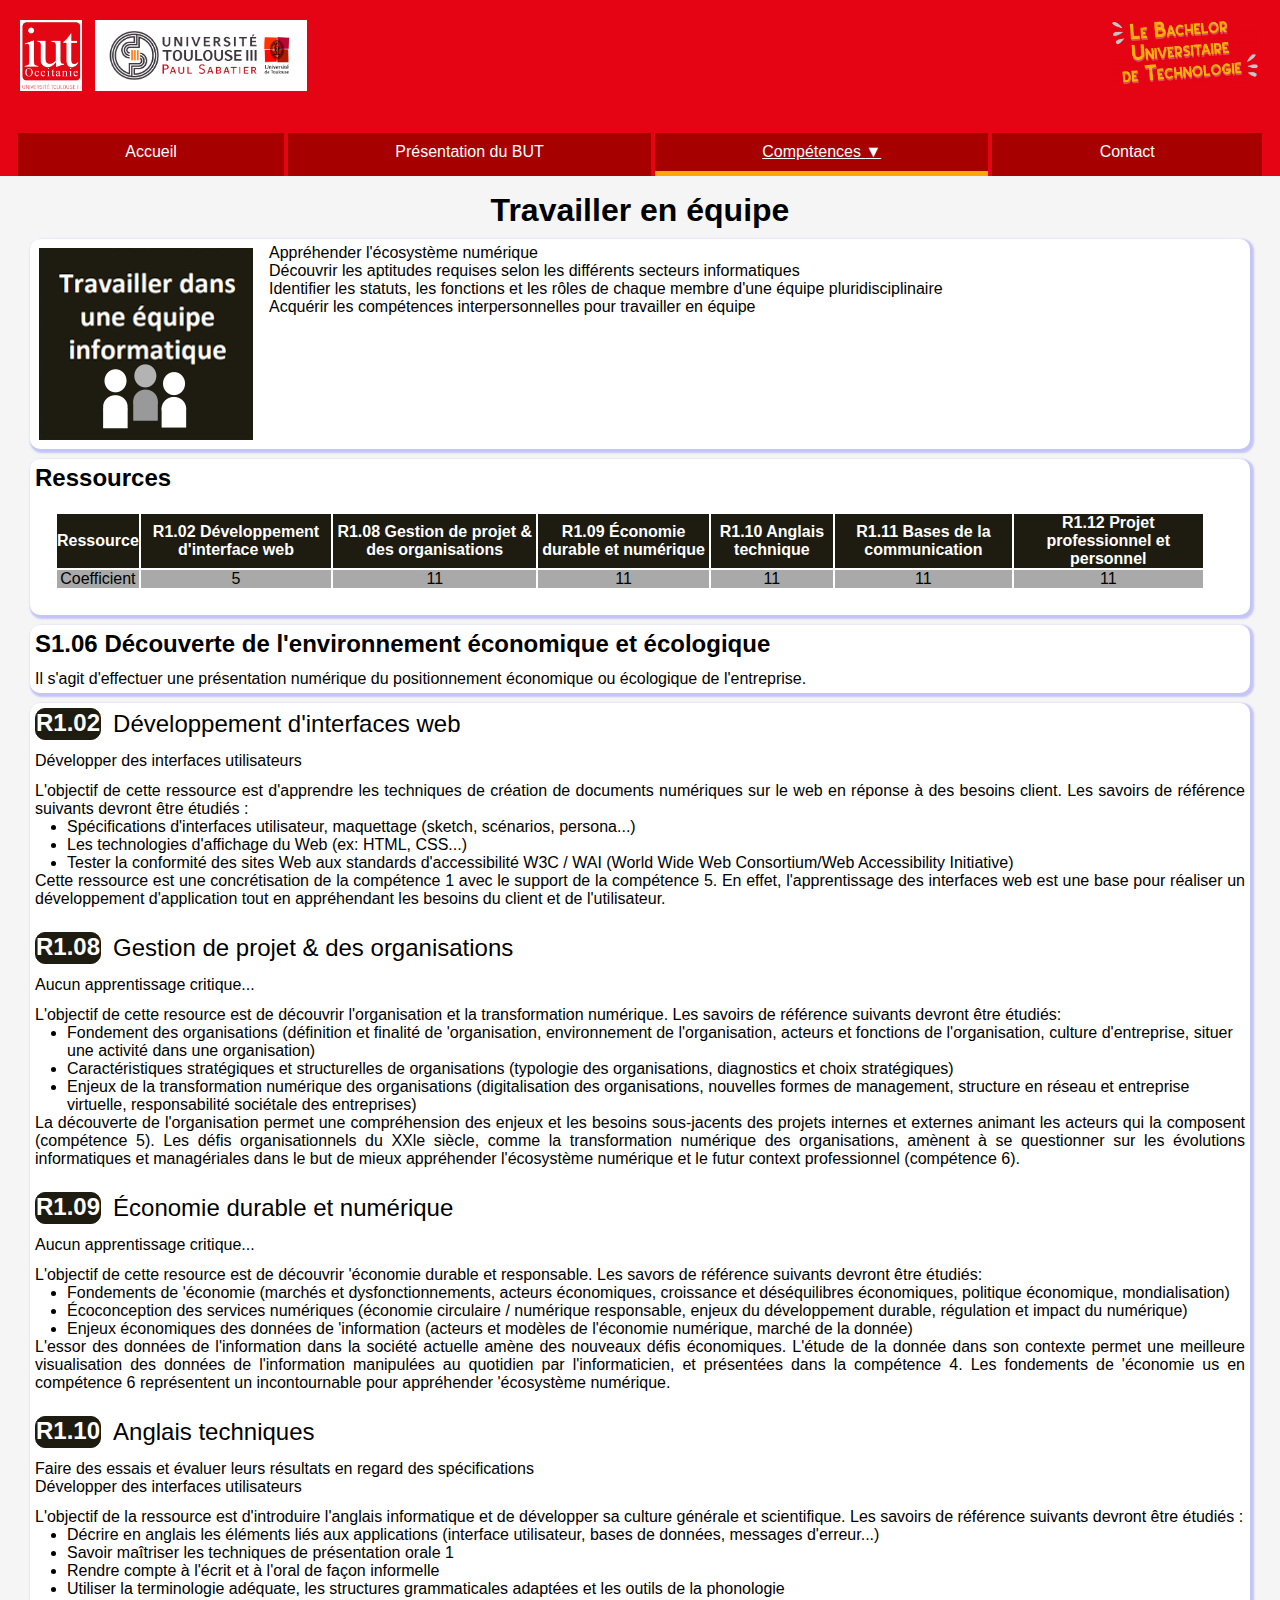
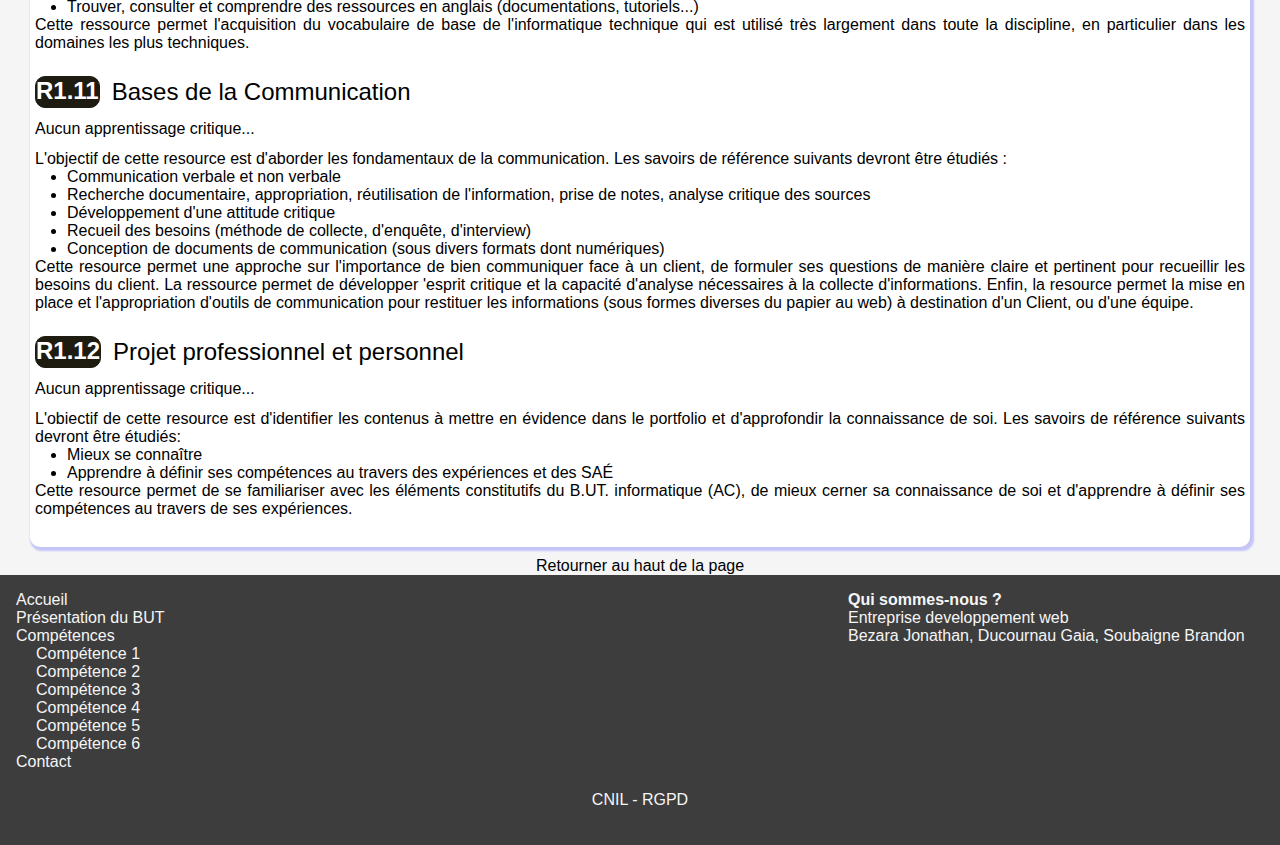
<file: html/competence6.html>
<!DOCTYPE html>
<html lang="fr">
	<head>
		<meta charset="utf-8">
		<link href="../css/style-clair.css" rel="stylesheet">
        <link rel="shortcut icon" type="image/png" href="../images/Icon-BUT.png"/>
        <meta name="viewport" content="width=device-width, initial-scale=1.0">
		<title> Site du BUT - Page Compétence 5 </title>
    </head>

    <body>
        <!-- HEADER -->
        <header>
            
            <!-- Logos -->
            <div class="logos">
                
                <img src="../images/logo_iut.png" alt="Logo de l'IUT de Toulouse" class="logo-iut">
                <img src="../images/logo_paul_sabatier.jpeg" alt="Logo de l'Université Paul Sabatier" class="logo-ps">
                <a href="https://but.iut.fr"><img src="../images/logo_but.png" alt="Logo du Bachelor Universitaire de Technologie" class="logo-but"></a>

            </div>

            <!-- navigation -->
            <nav> 

                <!-- navigation burger -->

                <input class="menu-btn" type="checkbox" id="menu-btn" />
                <label class="menu-icon" for="menu-btn"><span class="navicon"></span></label>

                <ul class="menu">
                    <li><a href="../index.html">Accueil</a></li>
                    <li><a href="presentation_but.html">Présentation du BUT</a></li>
                        
                    <li class="deroulant">
                        <a class="select" href="#">Compétences <i class="fas fa-caret-down"></i></a>
                        <ul class="sous-menu">
                            <li><a href="competence1.html">Compétence 1</a></li>
                            <li><a href="competence2.html">Compétence 2</a></li>
							<li><a href="competence3.html">Compétence 3</a></li>
                            <li><a href="competence4.html">Compétence 4</a></li>
                            <li><a href="competence5.html">Compétence 5</a></li>
                            <li><a class="select-comp" href="competence6.html">Compétence 6</a></li>
                        </ul>
                    </li>

                    <li><a href="contact.html">Contact</a></li>
                </ul>
            </nav>

        </header>
        
        <main id="main-c6">
            <h1>Travailler en équipe</h1>

            <!-- PREMIER BLOC -->
            <section class="comp section d-flex">
                <h2 class="cache">Apprentissage critique du niveau 1 de la compétence 6</h2>
                <img src="../images/C6.png" alt="Compétence 6 : Travailler dans une équipe informatique">
                <div class="comp intro">
                    <ul>
                        <li>Appréhender l'écosystème numérique</li>
                        <li>Découvrir les aptitudes requises selon les différents secteurs informatiques</li>
                        <li>Identifier les statuts, les fonctions et les rôles de chaque membre d'une équipe pluridisciplinaire</li>
                        <li>Acquérir les compétences interpersonnelles pour travailler en équipe</li>
                    </ul>
                </div>
            </section>

            <!-- SECOND BLOC -->
            <section class="comp section">
                <h2>Ressources</h2>
                <table class="comp resources-table r1 comp6">
                    <thead>
                        <tr>
                            <th class="white">Ressource</th>
                            <th class="white">R1.02 Développement d'interface web</th>
                            <th class="white">R1.08 Gestion de projet & des organisations</th>
                            <th class="white">R1.09 Économie durable et numérique</th>
                            <th class="white">R1.10 Anglais technique</th>
                            <th class="white">R1.11 Bases de la communication</th>
                            <th class="white">R1.12 Projet professionnel et personnel</th>
                        </tr>
                    </thead>
                    <tbody>
                        <tr>
                            <td>Coefficient</td>
                            <td>5</td>
                            <td>11</td>
                            <td>11</td>
                            <td>11</td>
                            <td>11</td>
                            <td>11</td>
                        </tr>
                    </tbody>
                </table>
            </section>

            <!-- TROISIÈME BLOC -->
            <section class="comp section sae">
                <h2>S1.06 Découverte de l'environnement économique et écologique</h2>
                <p>Il s'agit d'effectuer une présentation numérique du positionnement économique ou écologique de l'entreprise.</p>
            </section>

            <!-- QUATRIÈME BLOC ET LE RESTE -->
            <section class="comp section">

                <div class="comp resource">
                    <div class="comp d-flex">
                        <h2 class="code-C6">R1.02</h2>
                        <h3 class="name">Développement d'interfaces web</h3>
                    </div>
                    <div class="skills">
                        <p>Développer des interfaces utilisateurs</p>
                    </div>
                    <div>
                        <p>L'objectif de cette ressource est d'apprendre les techniques de création de documents numériques sur le web en réponse à des besoins client. Les savoirs de référence suivants devront être étudiés :</p>
                        <ul>
                            <li>Spécifications d'interfaces utilisateur, maquettage (sketch, scénarios, persona...)</li>
                            <li>Les technologies d'affichage du Web (ex: HTML, CSS...)</li>
                            <li>Tester la conformité des sites Web aux standards d'accessibilité W3C / WAI (World Wide Web Consortium/Web Accessibility Initiative)</li>
                        </ul>
                        <p>Cette ressource est une concrétisation de la compétence 1 avec le support de la compétence 5. En effet, l'apprentissage des interfaces web est une base pour réaliser un développement d'application tout en appréhendant les besoins du client et de l'utilisateur.</p>
                    </div>
                </div>

                <div class="comp resource">
                    <div class="d-flex">
                        <h2 class="code-C6">R1.08</h2>
                        <h3 class="name">Gestion de projet & des organisations</h3>
                    </div>
                    <div class="skills">
                        <p>Aucun apprentissage critique...</p>
                    </div>
                    <div>
                        <p>L'objectif de cette resource est de découvrir l'organisation et la transformation numérique. Les savoirs de référence suivants devront être étudiés:</p>
                        <ul>
                            <li>Fondement des organisations (définition et finalité de 'organisation, environnement de l'organisation, acteurs et fonctions de l'organisation, culture d'entreprise, situer une activité dans une organisation)</li>
                            <li>Caractéristiques stratégiques et structurelles de organisations (typologie des organisations, diagnostics et choix stratégiques)</li>
                            <li>Enjeux de la transformation numérique des organisations (digitalisation des organisations, nouvelles formes de management, structure en réseau et entreprise virtuelle, responsabilité sociétale des entreprises)</li>
                        </ul>
                        <p>La découverte de l'organisation permet une compréhension des enjeux et les besoins sous-jacents des projets internes et externes animant les acteurs qui la composent (compétence 5). Les défis organisationnels du XXle siècle, comme la transformation numérique des organisations, amènent à se questionner sur les évolutions informatiques et managériales dans le but de mieux appréhender l'écosystème numérique et le futur context professionnel (compétence 6).</p>
                    </div>
                </div>

                <div class="comp resource">
                    <div class="comp d-flex">
                        <h2 class="code-C6">R1.09</h2>
                        <h3 class="name">Économie durable et numérique</h3>
                    </div>
                    <div class="skills">
                        <p>Aucun apprentissage critique...</p>
                    </div>
                    <div>
                        <p>L'objectif de cette resource est de découvrir 'économie durable et responsable. Les savors de référence suivants devront être étudiés:</p>
                        <ul>
                            <li>Fondements de 'économie (marchés et dysfonctionnements, acteurs économiques, croissance et déséquilibres économiques, politique économique, mondialisation)</li>
                            <li>Écoconception des services numériques (économie circulaire / numérique responsable, enjeux du développement durable, régulation et impact du numérique)</li>
                            <li>Enjeux économiques des données de 'information (acteurs et modèles de l'économie numérique, marché de la donnée)</li>
                        </ul>
                        <p>L'essor des données de l'information dans la société actuelle amène des nouveaux défis économiques. L'étude de la donnée dans son contexte permet une meilleure visualisation des données de l'information manipulées au quotidien par l'informaticien, et présentées dans la compétence 4. Les fondements de 'économie us en compétence 6 représentent un incontournable pour appréhender 'écosystème numérique.</p>
                    </div>
                </div>

                <div class="comp resource">
                    <div class="comp d-flex">
                        <h2 class="code-C6">R1.10</h2>
                        <h3 class="name">Anglais techniques</h3>
                    </div>
                    <div class="skills">
                        <p>Faire des essais et évaluer leurs résultats en regard des spécifications</p>
                        <p>Développer des interfaces utilisateurs</p>
                    </div>
                    <div>
                        <p>L'objectif de la ressource est d'introduire l'anglais informatique et de développer sa culture générale et scientifique. Les savoirs de référence suivants devront être étudiés :</p>
                        <ul>
                            <li>Décrire en anglais les éléments liés aux applications (interface utilisateur, bases de données, messages d'erreur...)</li>
                            <li>Savoir maîtriser les techniques de présentation orale 1</li>
                            <li>Rendre compte à l'écrit et à l'oral de façon informelle</li>
                            <li>Utiliser la terminologie adéquate, les structures grammaticales adaptées et les outils de la phonologie</li>
                            <li>Trouver, consulter et comprendre des ressources en anglais (documentations, tutoriels...)</li>
                        </ul>
                        <p>Cette ressource permet l'acquisition du vocabulaire de base de l'informatique technique qui est utilisé très largement dans toute la discipline, en particulier dans les domaines les plus techniques.</p>
                    </div>
                </div>

                <div class="comp resource">
                    <div class="comp d-flex">
                        <h2 class="code-C6">R1.11</h2>
                        <h3 class="name">Bases de la Communication</h3>
                    </div>
                    <div class="skills">
                        <p>Aucun apprentissage critique...</p>
                    </div>
                    <div>
                        <p>L'objectif de cette resource est d'aborder les fondamentaux de la communication. Les savoirs de référence suivants devront être étudiés :</p>
                        <ul>
                            <li>Communication verbale et non verbale</li>
                            <li>Recherche documentaire, appropriation, réutilisation de l'information, prise de notes, analyse critique des sources</li>
                            <li>Développement d'une attitude critique</li>
                            <li>Recueil des besoins (méthode de collecte, d'enquête, d'interview)</li>
                            <li>Conception de documents de communication (sous divers formats dont numériques)</li>
                        </ul>
                        <p>Cette resource permet une approche sur l'importance de bien communiquer face à un client, de formuler ses questions de manière claire et pertinent pour recueillir les besoins du client. La ressource permet de développer 'esprit critique et la capacité d'analyse nécessaires à la collecte d'informations. Enfin, la resource permet la mise en place et l'appropriation d'outils de communication pour restituer les informations (sous formes diverses du papier au web) à destination d'un Client, ou d'une équipe.</p>
                    </div>
                </div>

                <div class="comp resource">
                    <div class="comp d-flex">
                        <h2 class="code-C6">R1.12</h2>
                        <h3 class="name">Projet professionnel et personnel</h3>
                    </div>
                    <div class="skills">
                        <p>Aucun apprentissage critique...</p>
                    </div>
                    <div>
                        <p>L'obiectif de cette resource est d'identifier les contenus à mettre en évidence dans le portfolio et d'approfondir la connaissance de soi. Les savoirs de référence suivants devront être étudiés:</p>
                        <ul>
                            <li>Mieux se connaître</li>
                            <li>Apprendre à définir ses compétences au travers des expériences et des SAÉ</li>
                        </ul>
                        <p>Cette resource permet de se familiariser avec les éléments constitutifs du B.UT. informatique (AC), de mieux cerner sa connaissance de soi et d'apprendre à définir ses compétences au travers de ses expériences.</p>
                    </div>
                </div>

            </section>

            <!-- RETOUR HAUT DE PAGE -->
            <a class="goto-anchor" href="#main-C6">Retourner au haut de la page</a>
        </main>

        <!-- FOOTER -->
        <footer class="d-flex">
                    
            <div class="element">
                <ul>
                    <li><a href="../index.html">Accueil</a></li>
                    <li><a href="presentation_but.html">Présentation du BUT</a></li>
                    <li>
                        <a href="#">Compétences</a>
                        
                        <ul class="underlist">
                            <li><a href="competence1.html">Compétence 1</a></li>
                            <li><a href="competence2.html">Compétence 2</a></li>
                            <li><a href="competence3.html">Compétence 3</a></li>
                            <li><a href="competence4.html">Compétence 4</a></li>
                            <li><a href="competence5.html">Compétence 5</a></li>
                            <li><a href="competence6.html">Compétence 6</a></li>
                        </ul>
                    </li>
                    <li><a href="contact.html">Contact</a></li>
                </ul>
            </div>

            <div class="element link">
                <a href="https://www.cnil.fr/fr/reglement-europeen-protection-donnees">CNIL - RGPD</a>
            </div>

            <div class="element">
                <h2>Qui sommes-nous ?</h2>
                <p>
					Entreprise developpement web
					<br>
					Bezara Jonathan, Ducournau Gaia, Soubaigne Brandon
				</p>
            </div>

        </footer>
    </body>
</html>
</file>
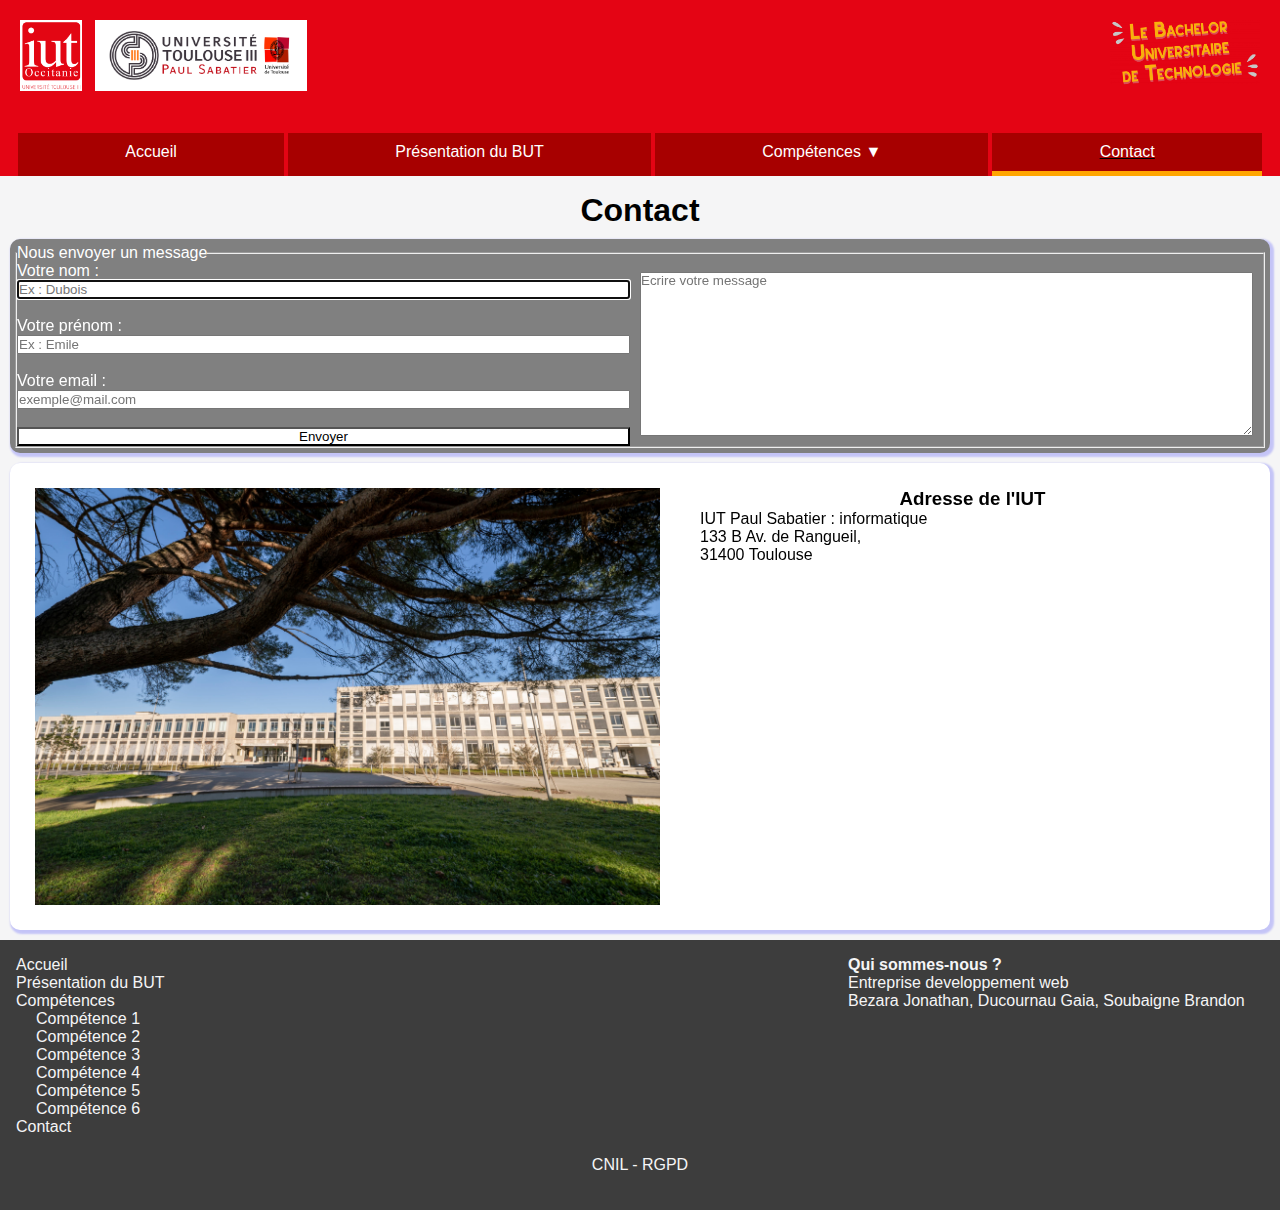
<file: html/contact.html>
<!DOCTYPE html>
<html lang="fr">
	<head>
		<meta charset="utf-8">
		<link href="../css/style-clair.css" rel="stylesheet">
        <link rel="shortcut icon" type="image/png" href="../images/Icon-BUT.png"/>
        <meta name="viewport" content="width=device-width, initial-scale=1.0">
		<title> Site du BUT - Page Contact </title>
    </head>

    <body>

       <!-- HEADER -->
       <header>
            
        <!-- Logos -->
        <div class="logos">
                
            <img src="../images/logo_iut.png" alt="Logo de l'IUT de Toulouse" class="logo-iut">
            <img src="../images/logo_paul_sabatier.jpeg" alt="Logo de l'Université Paul Sabatier" class="logo-ps">
            <a href="https://but.iut.fr"><img src="../images/logo_but.png" alt="Logo du Bachelor Universitaire de Technologie" class="logo-but"></a>

        </div>

        <!-- navigation -->
        <nav> 

            <!-- navigation burger -->

            <input class="menu-btn" type="checkbox" id="menu-btn" />
            <label class="menu-icon" for="menu-btn"><span class="navicon"></span></label>

            <ul class="menu">
                <li><a href="../index.html">Accueil</a></li>
                <li><a href="presentation_but.html">Présentation du BUT</a></li>
                    
                <li class="deroulant">
                    <a href="#">Compétences <i class="fas fa-caret-down"></i></a>
                    <ul class="sous-menu">
                        <li><a href="competence1.html">Compétence 1</a></li>
                        <li><a href="competence2.html">Compétence 2</a></li>
                        <li><a href="competence3.html">Compétence 3</a></li>
                        <li><a href="competence4.html">Compétence 4</a></li>
                        <li><a href="competence5.html">Compétence 5</a></li>
                        <li><a href="competence6.html">Compétence 6</a></li>
                    </ul>
                </li>

                <li class="select"><a href="contact.html">Contact</a></li>
            </ul>
        </nav>

    </header>

        <main class="main-contact">
            <article>
                <h1>Contact</h1>
                <section class="contact formul">
                    <h2 class="cache">Formulaire de contact</h2>
                    <form>
                            <fieldset>
                                <legend>Nous envoyer un message</legend>
                                    <div class="infos">
                                        <label for="user_nom">Votre nom :</label>
                                        <input type="text" name="nom" id="user_nom" placeholder="Ex : Dubois" autofocus required/><br>
        
                                        <label for="user_prenom">Votre prénom :</label>
                                        <input type="text" name="prenom" id="user_prenom" placeholder="Ex : Emile" required/><br>
        
                                        <label for="user_email">Votre email :</label>
                                        <input type="email" name="email" id="user_email" placeholder="exemple@mail.com" required/><br>
        
                                        <button type="submit">Envoyer</button>
                                    </div>
                                    <div class="message">
                                        <textarea name="message" id="user_message" placeholder="Ecrire votre message" required></textarea>
                                    </div>
                            </fieldset>
                    </form>
                </section>
                <section class="contact">
                    <h2 class="cache">Renseignements</h2>
                    <img class="photo-iut" src="../images/photo-iut.png" alt="photo du batiment IUT Informatique de l'Université Toulouse 3">
                    <div class="adresse">
                        <h3>Adresse de l'IUT</h3>                       
                        <p>
                        IUT Paul Sabatier : informatique <br/>
                        133 B Av. de Rangueil, <br/>
                        31400 Toulouse
                        </p>
                        <!-- <img class="carte-iut" src="../images/carte-iut.png" alt="carte avec la position de l'IUT">-->
                        <iframe src="https://www.google.com/maps/embed?pb=!1m18!1m12!1m3!1d5781.699637852799!2d1.4573002270931528!3d43.56801236649701!2m3!1f0!2f0!3f0!3m2!1i1024!2i768!4f13.1!3m3!1m2!1s0x12aebc40791e610b%3A0x44186f8c0017dff1!2sIUT%20Paul%20Sabatier%20(site%20de%20Rangueil)!5e0!3m2!1sfr!2sfr!4v1637678271892!5m2!1sfr!2sfr" style="border:0;" allowfullscreen="" loading="lazy"></iframe>
                    </div>
                </section>
            </article>
        </main>

        <!-- FOOTER -->
        <footer class="d-flex">
                    
            <div class="element">
                <ul>
                    <li><a href="../index.html">Accueil</a></li>
                    <li><a href="presentation_but.html">Présentation du BUT</a></li>
                    <li>
                        <a href="#">Compétences</a>
                        
                        <ul class="underlist">
                            <li><a href="competence1.html">Compétence 1</a></li>
                            <li><a href="competence2.html">Compétence 2</a></li>
                            <li><a href="competence3.html">Compétence 3</a></li>
                            <li><a href="competence4.html">Compétence 4</a></li>
                            <li><a href="competence5.html">Compétence 5</a></li>
                            <li><a href="competence6.html">Compétence 6</a></li>
                        </ul>
                    </li>
                    <li class="select"><a href="contact.html">Contact</a></li>
                </ul>
            </div>

            <div class="element link">
                <a href="https://www.cnil.fr/fr/reglement-europeen-protection-donnees">CNIL - RGPD</a>
            </div>

            <div class="element">
                <h2>Qui sommes-nous ?</h2>
                <p>
					Entreprise developpement web
					<br>
					Bezara Jonathan, Ducournau Gaia, Soubaigne Brandon
				</p>
            </div>

        </footer>
    </body>
</html>
</file>
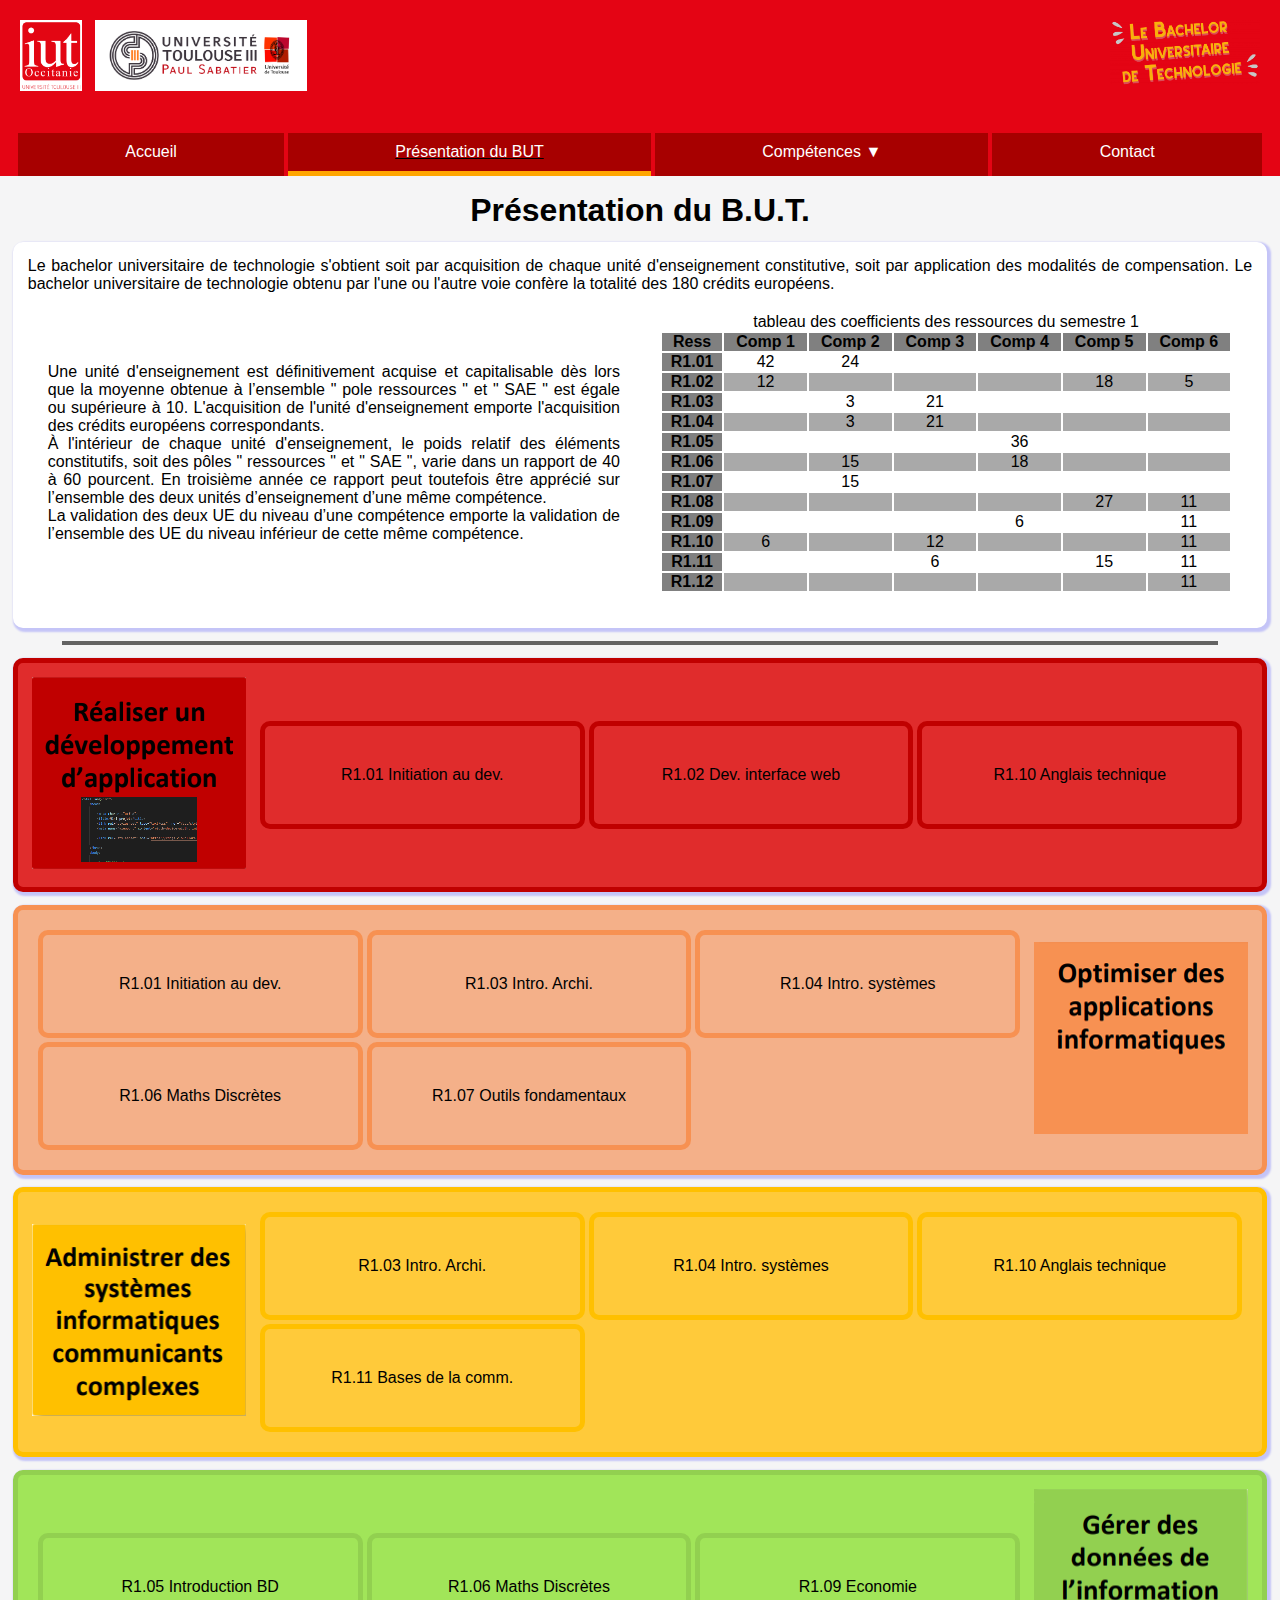
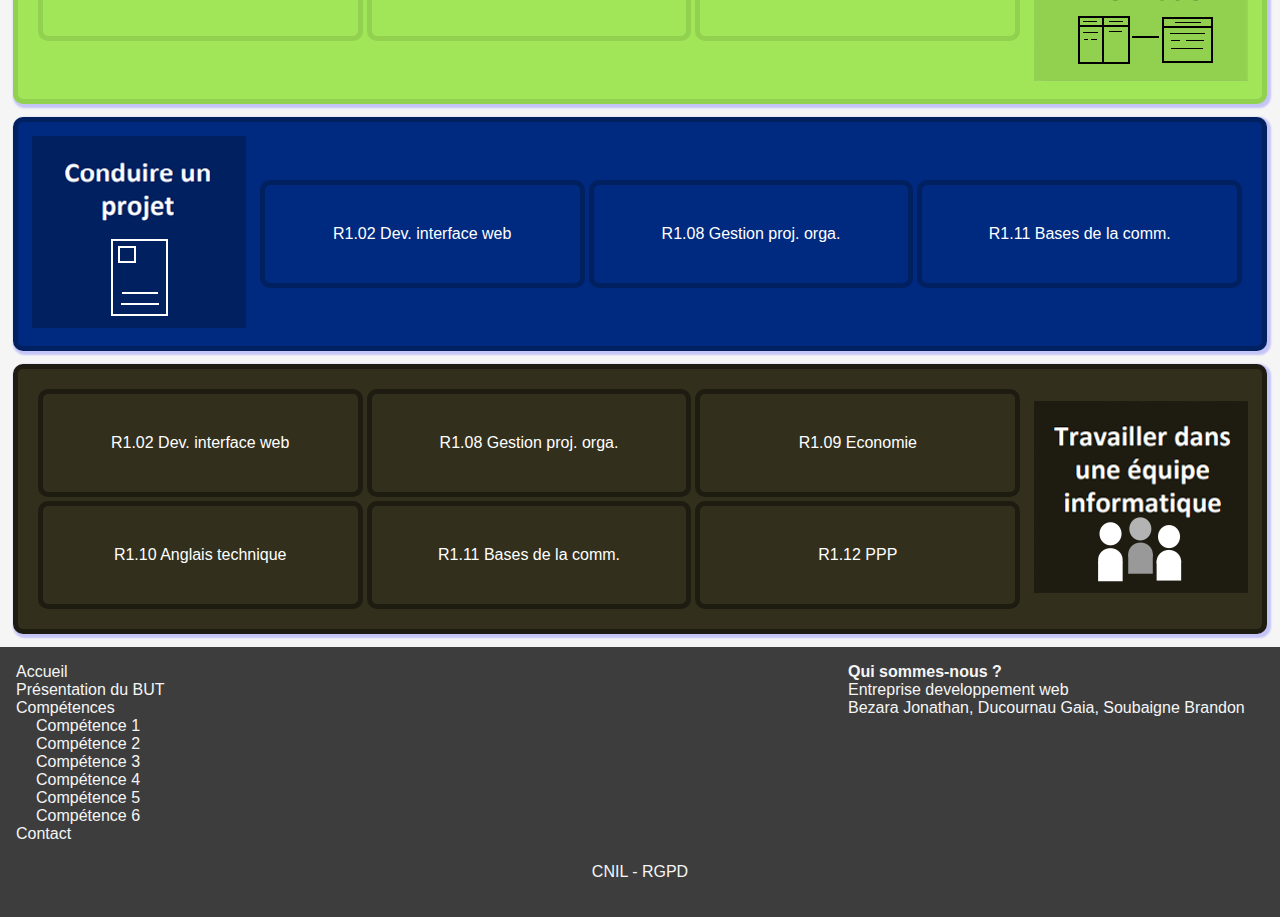
<file: html/presentation_but.html>
<!DOCTYPE html>
<html lang="fr">
	<head>
		<meta charset="utf-8">
		<link href="../css/style-clair.css" rel="stylesheet">
        <link rel="shortcut icon" type="image/png" href="../images/Icon-BUT.png"/>
		<title> Site du BUT - Page Présentation du BUT </title>
        <meta name="viewport" content="width=device-width, initial-scale=1.0">
    
	</head>

	<body>
        <!-- HEADER -->
        <header>
            
            <!-- Logos -->
            <div class="logos">
                
                <img src="../images/logo_iut.png" alt="Logo de l'IUT de Toulouse" class="logo-iut">
                <img src="../images/logo_paul_sabatier.jpeg" alt="Logo de l'Université Paul Sabatier" class="logo-ps">
                <a href="https://but.iut.fr"><img src="../images/logo_but.png" alt="Logo du Bachelor Universitaire de Technologie" class="logo-but"></a>

            </div>

            <!-- navigation -->
            <nav> 

                <!-- navigation burger -->

                <input class="menu-btn" type="checkbox" id="menu-btn" />
                <label class="menu-icon" for="menu-btn"><span class="navicon"></span></label>

                <ul class="menu">
                    <li><a href="../index.html">Accueil</a></li>
                    <li class="select"><a href="presentation_but.html">Présentation du BUT</a></li>
                        
                    <li class="deroulant">
                        <a href="#">Compétences <i class="fas fa-caret-down"></i></a>
                        <ul class="sous-menu">
                            <li><a href="competence1.html">Compétence 1</a></li>
                            <li><a href="competence2.html">Compétence 2</a></li>
							<li><a href="competence3.html">Compétence 3</a></li>
                            <li><a href="competence4.html">Compétence 4</a></li>
                            <li><a href="competence5.html">Compétence 5</a></li>
                            <li><a href="competence6.html">Compétence 6</a></li>
                        </ul>
                    </li>

                    <li><a href="contact.html">Contact</a></li>
                </ul>
            </nav>

        </header>
        <main>
            <article>
                <h1> Présentation du B.U.T. </h1>
                <section class="section-1">
                    <h2 class="cache">Tableau des coefficients des ressources du semestre 1 et une explication des règles pour la validation de l’année</h2>
                    <p>Le bachelor universitaire de technologie s'obtient soit par acquisition de chaque unité d'enseignement constitutive, soit par application des modalités de compensation. Le bachelor universitaire de technologie obtenu par l'une ou l'autre voie confère la totalité des 180 crédits européens.</p>
                    <div class="div-1">
                        <p class="text-div-1"> Une unité d'enseignement est définitivement acquise et capitalisable dès lors que la moyenne obtenue à l’ensemble " pole ressources " et " SAE " est égale ou supérieure à 10. L'acquisition de l'unité d'enseignement emporte l'acquisition des crédits européens correspondants.
                            <br/>
                            À l'intérieur de chaque unité d'enseignement, le poids relatif des éléments constitutifs, soit des pôles " ressources " et " SAE ", varie dans un rapport de 40 à 60 pourcent. En troisième année ce rapport peut toutefois être apprécié sur l’ensemble des deux unités d’enseignement d’une même compétence. 
                            <br/>
                            La validation des deux UE du niveau d’une compétence emporte la validation de l’ensemble des UE du niveau inférieur de cette même compétence.</p>
                        <table >
                            <caption>tableau des coefficients des ressources du semestre 1</caption>
                            <tr>
                                <th scope="col">Ress</th>
                                <th scope="col"><a href="#C1-ancre">Comp 1</a></th>
                                <th scope="col"><a href="#C2-ancre">Comp 2</a></th>
                                <th scope="col"><a href="#C3-ancre">Comp 3</a></th>
                                <th scope="col"><a href="#C4-ancre">Comp 4</a></th>
                                <th scope="col"><a href="#C5-ancre">Comp 5</a></th>
                                <th scope="col"><a href="#C6-ancre">Comp 6</a></th>
                            </tr>
                            <tr>
                                <th scope="row">R1.01</th>
                                <td>42</td>
                                <td>24</td>
                                <td></td>
                                <td></td>
                                <td></td>
                                <td></td>
                            </tr>
                            <tr>
                                <th scope="row">R1.02</th>
                                <td>12</td>
                                <td></td>
                                <td></td>
                                <td></td>
                                <td>18</td>
                                <td>5</td>
                            </tr>
                            <tr>
                                <th scope="row">R1.03</th>
                                <td></td>
                                <td>3</td>
                                <td>21</td>
                                <td></td>
                                <td></td>
                                <td></td>
                            </tr>
                            <tr>
                                <th scope="row">R1.04</th>
                                <td></td>
                                <td>3</td>
                                <td>21</td>
                                <td></td>
                                <td></td>
                                <td></td>
                            </tr>
                            <tr>
                                <th scope="row">R1.05</th>
                                <td></td>
                                <td></td>
                                <td></td>
                                <td>36</td>
                                <td></td>
                                <td></td>
                            </tr>
                            <tr>
                                <th scope="row">R1.06</th>
                                <td></td>
                                <td>15</td>
                                <td></td>
                                <td>18</td>
                                <td></td>
                                <td></td>
                            </tr>
                            <tr>
                                <th scope="row">R1.07</th>
                                <td></td>
                                <td>15</td>
                                <td></td>
                                <td></td>
                                <td></td>
                                <td></td>
                            </tr>
                            <tr>
                                <th scope="row">R1.08</th>
                                <td></td>
                                <td></td>
                                <td></td>
                                <td></td>
                                <td>27</td>
                                <td>11</td>
                            </tr>
                            <tr>
                                <th scope="row">R1.09</th>
                                <td></td>
                                <td></td>
                                <td></td>
                                <td>6</td>
                                <td></td>
                                <td>11</td>
                            </tr>
                            <tr>
                                <th scope="row">R1.10</th>
                                <td>6</td>
                                <td></td>
                                <td>12</td>
                                <td></td>
                                <td></td>
                                <td>11</td>
                            </tr>
                            <tr>
                                <th scope="row">R1.11</th>
                                <td></td>
                                <td></td>
                                <td>6</td>
                                <td></td>
                                <td>15</td>
                                <td>11</td>
                            </tr>
                            <tr>
                                <th scope="row">R1.12</th>
                                <td></td>
                                <td></td>
                                <td></td>
                                <td></td>
                                <td></td>
                                <td>11</td>
                            </tr>
                        </table>
                    </div>
                </section>
                <hr>
                <section class="section-img-gauche C1" id="C1-ancre">
                    <h2 class="cache">liste des ressources du semestre 1 qui interviennent dans la compétence 1</h2>
                    <a href="competence1.html"><img class="img-competence" src="../images/C1.png" alt="Compétence 1 : Réaliser un developpement d'application"></a>
                    <div class="conteneur">
                        <div class="box">R1.01 Initiation au dev.</div>
                        <div class="box">R1.02 Dev. interface web</div>
                        <div class="box">R1.10 Anglais technique</div>
                    </div>
                </section>
                <section class="section-img-droite C2" id="C2-ancre">
                    <h2 class="cache">liste des ressources du semestre 1 qui interviennent dans la compétence 2</h2>
                    <a href="competence2.html"><img class="img-competence" src="../images/C2.png" alt="Compétence 2 : Optimiser des applications informatiques"></a>
                    <div class="conteneur">
                        <div class="box">R1.01 Initiation au dev.</div>
                        <div class="box">R1.03 Intro. Archi.</div>
                        <div class="box">R1.04 Intro. systèmes</div>
                        <div class="box">R1.06 Maths Discrètes</div>
                        <div class="box">R1.07 Outils fondamentaux</div>
                    </div>
                </section>
                <section class="section-img-gauche C3" id="C3-ancre">
                    <h2 class="cache">liste des ressources du semestre 1 qui interviennent dans la compétence 3</h2>
                    <a href="competence3.html"><img class="img-competence" src="../images/C3.png" alt="Compétence 3 : Administrer des systèmes informatiques communicants complexe"></a>
                    <div class="conteneur">
                        <div class="box">R1.03 Intro. Archi.</div>
                        <div class="box">R1.04 Intro. systèmes</div>
                        <div class="box">R1.10 Anglais technique</div>
                        <div class="box">R1.11 Bases de la comm.</div>
                    </div>
                </section>
                <section class="section-img-droite C4" id="C4-ancre">
                    <h2 class="cache">liste des ressources du semestre 1 qui interviennent dans la compétence 4</h2>
                    <a href="competence4.html"><img class="img-competence" src="../images/C4.png" alt="Compétence 4 : Gérer des données de l'information"></a>
                    <div class="conteneur">
                        <div class="box">R1.05 Introduction BD</div>
                        <div class="box">R1.06 Maths Discrètes</div>
                        <div class="box">R1.09 Economie</div>
                    </div>
                </section>
                <section class="section-img-gauche C5" id="C5-ancre">
                    <h2 class="cache">liste des ressources du semestre 1 qui interviennent dans la compétence 5</h2>
                    <a href="competence5.html"><img class="img-competence" src="../images/C5.png" alt="Compétence 5 : Conduire un projet"></a>
                    <div class="conteneur">
                        <div class="box">R1.02 Dev. interface web</div>
                        <div class="box">R1.08 Gestion proj. orga.</div>
                        <div class="box">R1.11 Bases de la comm.</div>
                    </div>
                </section>
                <section class="section-img-droite C6" id="C6-ancre">
                    <h2 class="cache">liste des ressources du semestre 1 qui interviennent dans la compétence 6</h2>
                    <a href="competence6.html"><img class="img-competence" src="../images/C6.png" alt="Compétence 6 : Travailler dans une équipe informatique"></a>
                    <div class="conteneur">
                        <div class="box">R1.02 Dev. interface web</div>
                        <div class="box">R1.08 Gestion proj. orga.</div>
                        <div class="box">R1.09 Economie</div>
                        <div class="box">R1.10 Anglais technique</div>
                        <div class="box">R1.11 Bases de la comm.</div>
                        <div class="box">R1.12 PPP</div>
                    </div>
                </section>
            </article>
        </main>
        <!-- FOOTER -->
        <footer class="d-flex">
                    
            <div class="element">
                <ul>
                    <li><a href="../index.html">Accueil</a></li>
                    <li><a href="presentation_but.html">Présentation du BUT</a></li>
                    <li>
                        <a href="#">Compétences</a>
                        
                        <ul class="underlist">
                            <li><a href="competence1.html">Compétence 1</a></li>
                            <li><a href="competence2.html">Compétence 2</a></li>
                            <li><a href="competence3.html">Compétence 3</a></li>
                            <li><a href="competence4.html">Compétence 4</a></li>
                            <li><a href="competence5.html">Compétence 5</a></li>
                            <li><a href="competence6.html">Compétence 6</a></li>
                        </ul>
                    </li>
                    <li><a href="contact.html">Contact</a></li>
                </ul>
            </div>

            <div class="element link">
                <a href="https://www.cnil.fr/fr/reglement-europeen-protection-donnees">CNIL - RGPD</a>
            </div>

            <div class="element">
                <h2>Qui sommes-nous ?</h2>
                <p>
					Entreprise developpement web
					<br>
					Bezara Jonathan, Ducournau Gaia, Soubaigne Brandon
				</p>
            </div>

        </footer>
	</body>
</html>
</file>
<file: css/style-clair.css>
/* CSS RESETTING */
* {
    margin: 0px;
    padding: 0px;
    font-family: 'Trebuchet MS', 'Lucida Sans Unicode', 'Lucida Grande', 'Lucida Sans', Arial, sans-serif;
}

/*BODY*/
body {
    background-color: rgb(245, 245, 246);
}

/*HEADER*/
header{
    background-color: rgb(228, 4, 20);
}

/*LOGOS*/
header .logos {
    padding: 1em;  
}

header .logos .logo-iut {
    width: 5%;
    height: auto;
}

header .logos .logo-ps {
    width: 17%;
    height: auto;
}

header .logos .logo-but {
    float: right;
    width: 12%;
    height: auto;
}

/*PARTIE MENU NAVIGATION*/
header nav {
    margin: 1em;
}

nav ul li{
    position: relative;
    flex: 1 1 auto;
    text-align: center;
}

nav a{
    display: block;
    text-decoration: none;
    padding: 10px 0px;
}

nav > ul > li > a{
    color: white;
}

header .menu {
    list-style-type: none;
    display : flex;
    flex-direction: row;
}

header nav .menu li{
    background-color: rgb(167, 0, 0);
    margin:2px;
    margin-bottom:0;
}

header nav .menu li a {
    color: white;
    width: 100%;
    background-color: rgb(167, 0, 0);
    text-decoration: none;
}

header nav .menu li:hover {
    background-color: rgb(245, 245, 246);
}

header nav .menu li:hover a{
    color: rgb(167, 0, 0);
    background-color: rgb(245, 245, 246);
}

header nav .menu li:hover .sous-menu a {
    color: rgb(245, 245, 246);
    background-color: rgb(243, 52, 52);
}

header nav .menu .sous-menu li:hover a{
    color: rgb(167, 0, 0);
    background-color: rgb(245, 245, 246);
}

.sous-menu{
    display: none;
    box-shadow: 0px 1px 2px #CCC;
    background-color: rgb(228, 4, 20);
    position: absolute;
    width: 100%;
    z-index: 10;
}

.sous li{
    flex: 1 1 auto;
    text-align: left;
}

nav > ul li:hover .sous-menu{
    display: flex;
    flex-flow: column wrap;
}

/*NAVIGATION BURGER*/

header nav .menu-icon {
    display: none;
}
    
header nav .menu-icon .navicon {
    background: #333;
    display: block;
    height: 2px;
    position: relative;
    transition: background .2s ease-out;
    width: 18px;
}
    
header nav .menu-icon .navicon:before,
header nav .menu-icon .navicon:after {
    background: #333;
    content: '';
    display: block;
    height: 100%;
    position: absolute;
    transition: all .2s ease-out;
    width: 100%;
}
    
header nav .menu-icon .navicon:before {
    top: 5px;
}
    
header nav .menu-icon .navicon:after {
    top: -5px;
}
    
/* menu btn */
    
header nav .menu-btn {
    display: none;
}

.deroulant > a::after{
    content: "▼";
}

/*visuel page ouverte*/
header nav .menu .select, header nav .menu li .select-comp  {
    border-bottom: 5px solid rgb(255, 166, 0);
    text-decoration: underline;
}

/*Responsive menu*/
@media only screen and (max-width: 799.99px) {

    header nav {
        display: block;
        text-align: center;
    }

    header nav .menu{
        display: none;
    }

    header nav .menu-icon {
        cursor: pointer;
        display: inline-block;
        padding: 28px 20px;
        position: relative;
        user-select: none;
    }

    header nav .menu-btn:checked ~ .menu {
        display: flex;
        flex-direction: column;
    }
        
    header nav .menu-btn:checked ~ .menu-icon .navicon {
        background: transparent;
    }
        
    header nav .menu-btn:checked ~ .menu-icon .navicon:before {
        transform: rotate(-45deg);
    }
        
    header nav .menu-btn:checked ~ .menu-icon .navicon:after {
        transform: rotate(45deg);
    }
        
    header nav .menu-btn:checked ~ .menu-icon:not(.steps) .navicon:before,
    header nav .menu-btn:checked ~ .menu-icon:not(.steps) .navicon:after {
        top: 0;
    }

    nav > ul li .sous-menu {
        display: flex;
        flex-flow: column wrap;
        position: static;
    }

    nav > ul li .sous-menu a {
        color: white;
        background-color: rgb(243, 52, 52);
    }
    
    /*visuel page ouverte*/
    header nav .menu .select, header nav .menu li .select-comp  {
        border-bottom: 5px solid rgb(255, 166, 0);
        text-decoration: underline;
    }

}
/*---------------------------------------------------------------------------------------------------------*/


/* MAIN */
h1{
	text-align:center;
    font-family: "Arial Black", sans-serif;
}

h2{
    font-family: "Arial Black", sans-serif;
}

h3{
    font-family: "Arial Black", sans-serif;
}

section {
    border: 5px solid white;
    border-radius: 10px;
    background-color: white;
    margin-left: 30px;
    margin-right: 30px;
    margin-top : 10px;
    margin-bottom : 10px;
    box-shadow: 2px 2px 2px 2px rgba(0, 0, 255, .2);
}

main a{
    color:black;
    text-decoration: none;
}

main a:hover{
    color:black;
    text-decoration: underline;
}

/*décorateur*/
hr {
    border: 2px solid rgb(99, 99, 99);
    overflow: visible;
    width:90%;
    margin: auto;
}

ul {
    list-style-type: none;
}

p {
    text-align: justify;
}

img{
    margin:4px;
}

/*tableau*/

table{
    border-collapse: collapse;
    border: 2px solid white;
    width:50%; 
    margin:20px;
}

th{
    background-color: gray;
    border: 2px solid white;
    text-decoration: none;
}

td{
    text-align: center;
    border: 2px solid white;
}

tr {
    margin-top: 30px;
    margin-bottom: 30px;
}

tbody tr:nth-child(odd) {
    background-color: darkgray;
}

/*acceuil------------------------------------------------------------------------------------------*/

.text-accueil{
    display:flex;
    flex-direction: column;
    margin: 15px;
    width:90%;
}

main .source{
    color:white;
    text-decoration: none;
    background-color: rgb(27, 27, 27);
}

main .source:hover{
    color:black;
    text-decoration: underline;
    background-color: rgb(245, 245, 246);
}

.photo-iut-info{
    width: 100%;
    float:left;
}

.zoom:hover{
    -ms-transform: scale(1.5); 
    -webkit-transform: scale(1.5);
    transform: scale(1.1);
 }

.img-droite-accueil .lien-iut-info{
    width: 20%;
    margin : 5px;
}

.img-gauche-accueil{
    
    margin: right;
    
}

.text-accueil p{
    content:justify;
    text-indent:30px;
}

.text-accueil a{
    text-align: center;
}

.cache {
    visibility: hidden;
    width:0;
    height:0;
}

.C1, .C2, .C3, .C4, .C5, .C6, .img-droite-accueil, .img-gauche-accueil{
    border-radius: 10px;
    display:flex;
    flex-direction: row;
}

.C1 ul, .C2 ul, .C3 ul, .C4 ul, .C5 ul, .C6 ul{
    margin:1%;
}

.img-gauche-accueil p {
    padding: 80px 20px;
}

.C5, .C6{
    color:white;
}

.img-vie{
    float: right;
    width:200px;
    height:200px;
}

/* Page de présentation du BUT ------------------------------------------------------------------*/ 


/*section 1 Page de présentation du BUT*/

.section-1 {
    display: flex;
    flex-direction: column;
    padding: 10px;
    margin: 1%;
}

.div-1 {
    display: flex;
    flex-direction: row;
    justify-content: space-between;
    align-items: center;
}

.text-div-1{
    width:50%;
    margin:20px;
    text-align:justify;
}


/* Section 2 et 3 Page de présentation du BUT*/

.section-img-gauche {
    display: flex;
    flex-direction: row;
    align-items: center;
    padding: 10px;
    margin: 1%;
}

.section-img-droite {
    display: flex;
    flex-direction: row-reverse;
    align-items: center;
    padding: 10px;
    margin: 1%;
}

.img-competence:hover{
    width:204px ;
    height:182px;
    border: 5px solid white;
}

.conteneur {
    display: grid;
    grid-template-columns: repeat(3, 1fr);
    grid-auto-rows: minmax(50px, auto);
    width: 100%;
    padding: 0.5rem;
    box-sizing: border-box;
}

.box {
    padding: 40px;
	margin: 2px;
	text-align:center;
    border-radius: 10px;
}

/*coloration des compétences*/

.C1{
    border: 5px solid rgb(192,0,0);
    background-color: rgb(224,44,44);
}

.C1 .box{
    border: 5px solid rgb(192,0,0);
    color: black;
}

.C2{
    border: 5px solid rgb(247,145,82);
    background-color: rgb(244,176,137);
}

.C2 .box{
    border: 5px solid rgb(247,145,82);
    color: black;
}

.C3{
    border: 5px solid rgb(255,192,0);
    background-color: rgb(255,202,58);
}

.C3 .box{
    border: 5px solid rgb(255,192,0);
    color: black;
}

.C4{
    border: 5px solid rgb(146,208,80);
    background-color: rgb(161,229,89);
}

.C4 .box{
    border: 5px solid rgb(146,208,80);
    color: black;
}

.C5{
    border: 5px solid rgb(0,32,96);
    background-color: rgb(0,42,127);
}

.C5 .box{
    border: 5px solid rgb(0,32,96);
    color: white;
}

.C6{
    border: 5px solid rgb(30,28,17);
    background-color: rgb(51,47,29);
}

.C6 .box{
    border: 5px solid rgb(30,28,17);
    color: white;
}

/* COMPÉTENCES--------------------------------------------------------------------------------------*/

.d-flex {
    display: flex;
}

/* PREMIER BLOC */
.comp.intro {
    padding: 0px 12px;
}

/* SECOND BLOC */
.comp.resources-table {
    width: 95%;
}

.comp.resources-table.r1.comp1 th {
    background-color: rgb(192,0,0);
}

.comp.resources-table.r1.comp2 th {
    background-color: rgb(247,145,82);
}

.comp.resources-table.r1.comp3 th {
    background-color: rgb(255,192,0);
}

.comp.resources-table.r1.comp4 th {
    background-color: rgb(146,208,80);
}

.comp.resources-table.r1.comp5 th {
    background-color: rgb(0,32,96);
}

.comp.resources-table.r1.comp5 .white {
    color: white;
}

.comp.resources-table.r1.comp6 th {
    background-color: rgb(30,28,17);
}

.comp.resources-table.r1.comp6 .white {
    color: white;
}

/* TROISIÈME BLOC */
.comp.section.sae p {
    padding-top: 12px;
}

/* QUATRIÈME BLOC */
.comp.resource {
    margin-bottom: 1.5rem;
}
.comp.resource ul {
    list-style-type: initial;
    padding-left: 32px;
}
.comp.resource .skills {
    padding: 12px 0px;
}
.code, .name {
    line-height: 32px;
    padding-left: 12px;
    font-size: 1.5rem;
    font-weight: normal;
}

.code-C1 {
    color:black;
    background-color: rgb(192,0,0);
    border: 1px solid rgb(192,0,0);
    border-radius: 10px;
}

.code-C2 {
    color:black;
    background-color: rgb(247,145,82);
    border: 1px solid rgb(247,145,82);
    border-radius: 10px;
}

.code-C3 {
    color:black;
    background-color: rgb(255,192,0);
    border: 1px solid rgb(255,192,0);
    border-radius: 10px;
}

.code-C4 {
    color:black;
    background-color: rgb(146,208,80);
    border: 1px solid rgb(146,208,80);
    border-radius: 10px;
}

.code-C5 {
    color:white;
    background-color: rgb(0,32,96);
    border: 1px solid rgb(0,32,96);
    border-radius: 10px;
}

.code-C6 {
    color:white;
    background-color: rgb(30,28,17);
    border: 1px solid rgb(30,28,17);
    border-radius: 10px;
}

/* BOUTON RETOUR EN HAUT */
.goto-anchor {
    display: block;
    text-align: center;
}


/*page contact------------------------------------------------------------------------------------------*/
.contact {
    border: 5px solid white;
    display:flex;
    margin : 10px;
    border-radius: 10px;
    display: flex;
}

.formul{
    border: 5px solid grey;
    color:white;
}

form {
    background:grey;
    width:100%;
}

fieldset{
    display: flex;
    flex-direction: row;
}

.infos{
    display: flex;
    flex-direction: column;
    justify-content: center;
    width: 50%;
}
.message{
    width: 50%;
    padding: 10px;
}

textarea {
    -webkit-box-sizing: border-box;
    -moz-box-sizing: border-box;
    box-sizing: border-box;

    width: 100%;
    height: 100%;
}


button{
    background: #FFF;
    color   : #000;
}

button:hover,button:focus {
  background: #000;
  color   : #FFF;
}

.photo-iut{
    float:left;
    width:50%;
    margin: 20px;
}

.adresse{
    float:right;
    width:50%;
    text-align: center;
    margin:20px;
}

iframe{
    width:90%;
    height:70%;
}

.carte-iut{
    width:100%;
}





/*---------------------------------------------------------------------------------------------------*/
/* FOOTER */
footer{
    background-color: rgb(61, 61, 61);
    padding: 1em;  
    color:rgb(245, 245, 246);
}

footer .element {
    flex: 33.33%;
    flex-grow: 1;
}

footer .element ul {
    list-style: none;
}

footer a{
    color:rgb(245, 245, 246);
    text-decoration: none;
}

footer a:hover{
    color:rgb(245, 245, 246);
    text-decoration: underline;
}

footer a::after{
    color:rgb(105, 105, 105);
}

footer .underlist {
    margin-left: 20px;
}

footer .element.link {
    text-align: center;
    padding-top: 200px;
    margin-bottom: 20px;
}

footer h2{
    font-size: 1em;
}


/*responsive ----------------------------------------------------------------------------------------*/
@media only screen and (max-width: 800px){

    footer {
        flex-direction: column;
    }

    footer .element.link {
        text-align: initial;
        padding-top: 0px;
    }

    footer .element {
        margin: 5px;
    }

    .section-img-gauche, .section-img-droite {
        display: flex;
        flex-direction: column;
        align-items: center;
        padding: 10px;
    }

    .conteneur {
        display: grid;
        grid-template-columns: repeat(1, 1fr);
        grid-auto-rows: minmax(50px, auto);
        width: 100%;
        padding: 0.5rem;
        box-sizing: border-box;
    }

    .div-1 {
        display: flex;
        flex-direction: column;
        justify-content: space-between;
        align-items: center;
        margin:20px;
    }

    .text-div-1{
        width:100%;
        margin:20px;
        text-align:justify;
    }

    table{
        border-collapse: collapse;
        border: 2px solid gray;
        width:100%; 
        margin:20px;
    }

    .C1, .C2, .C3, .C4, .C5, .C6, .img-droite-accueil, .img-gauche-accueil{
        border-radius: 10px;
        display:flex;
        flex-direction: column;
        align-items: center;
    }

    .C1 ul, .C2 ul, .C3 ul, .C4 ul, .C5 ul, .C6 ul{
        padding: 20px 20px;
    }

    /* ACCUEIL */
    .right-side{
        width: 80%;
    }
    font{
        font-size: 1em;
    }
    
}
</file>
